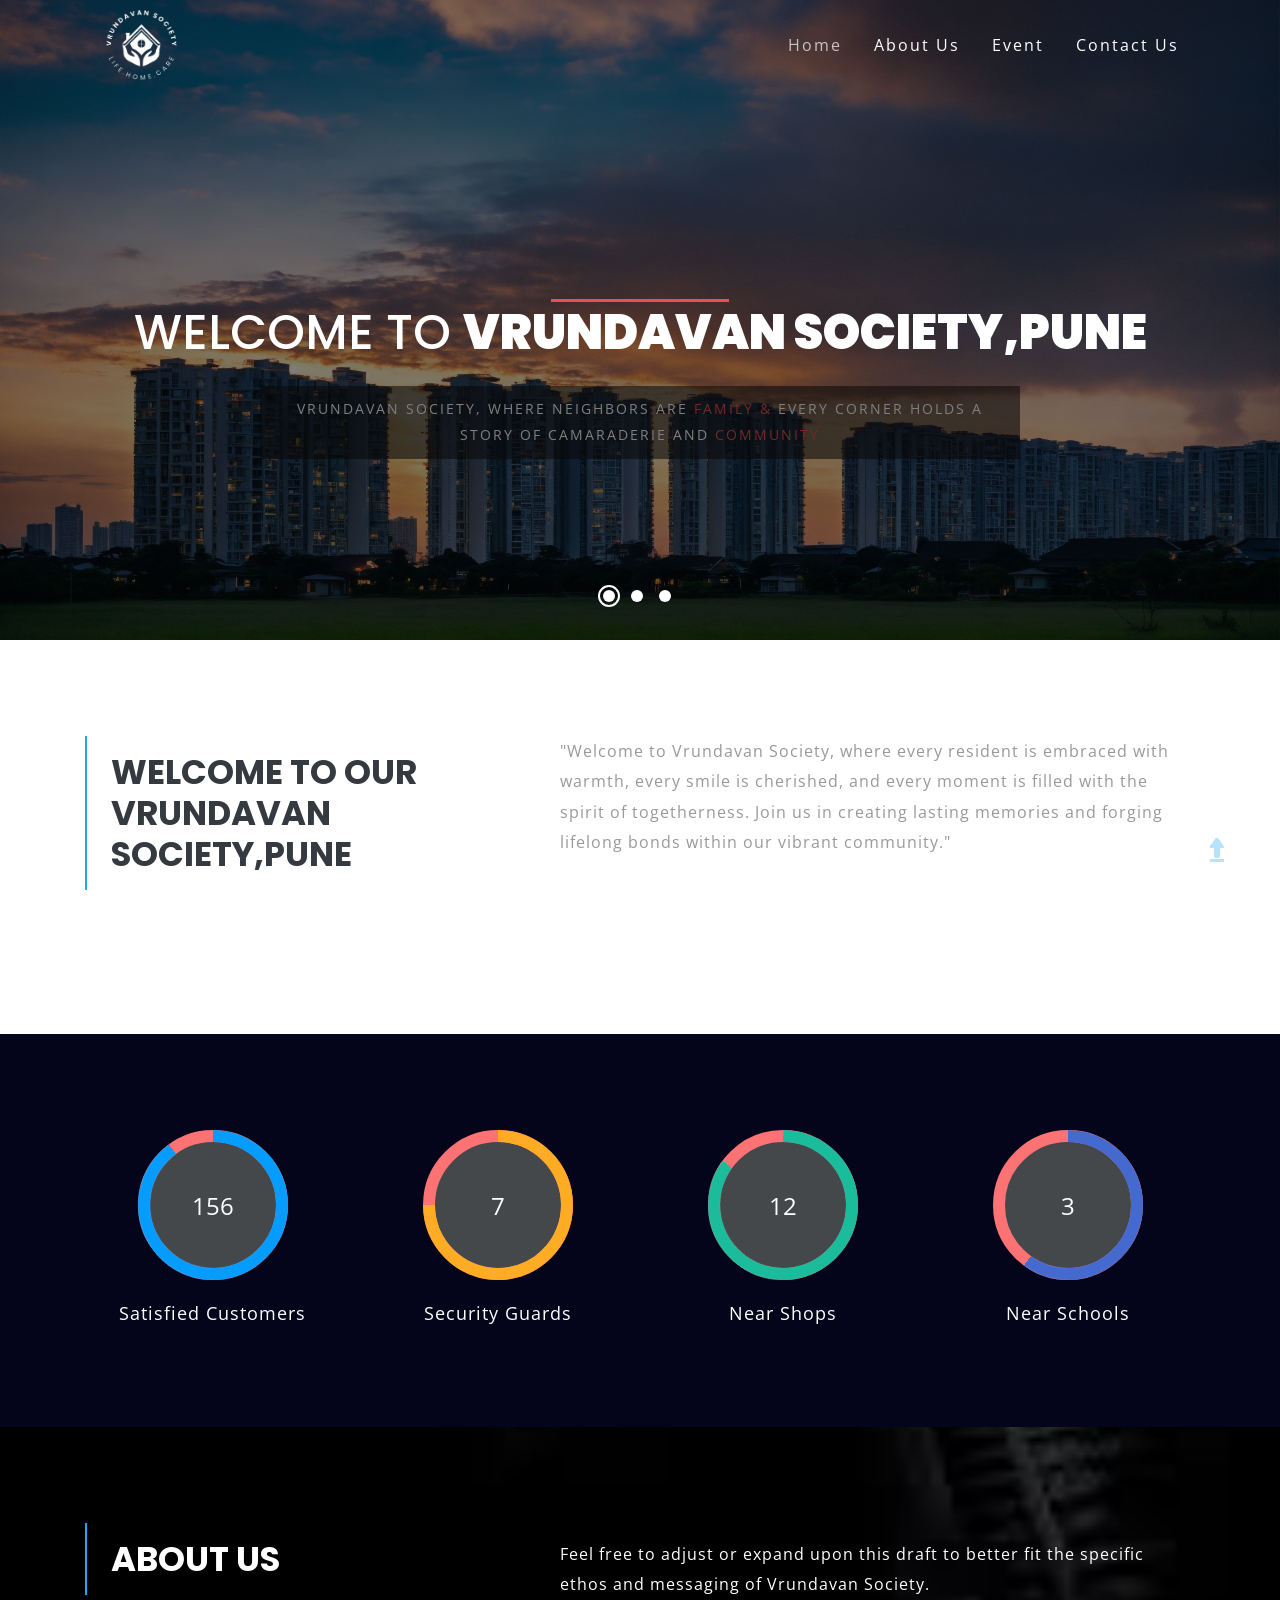
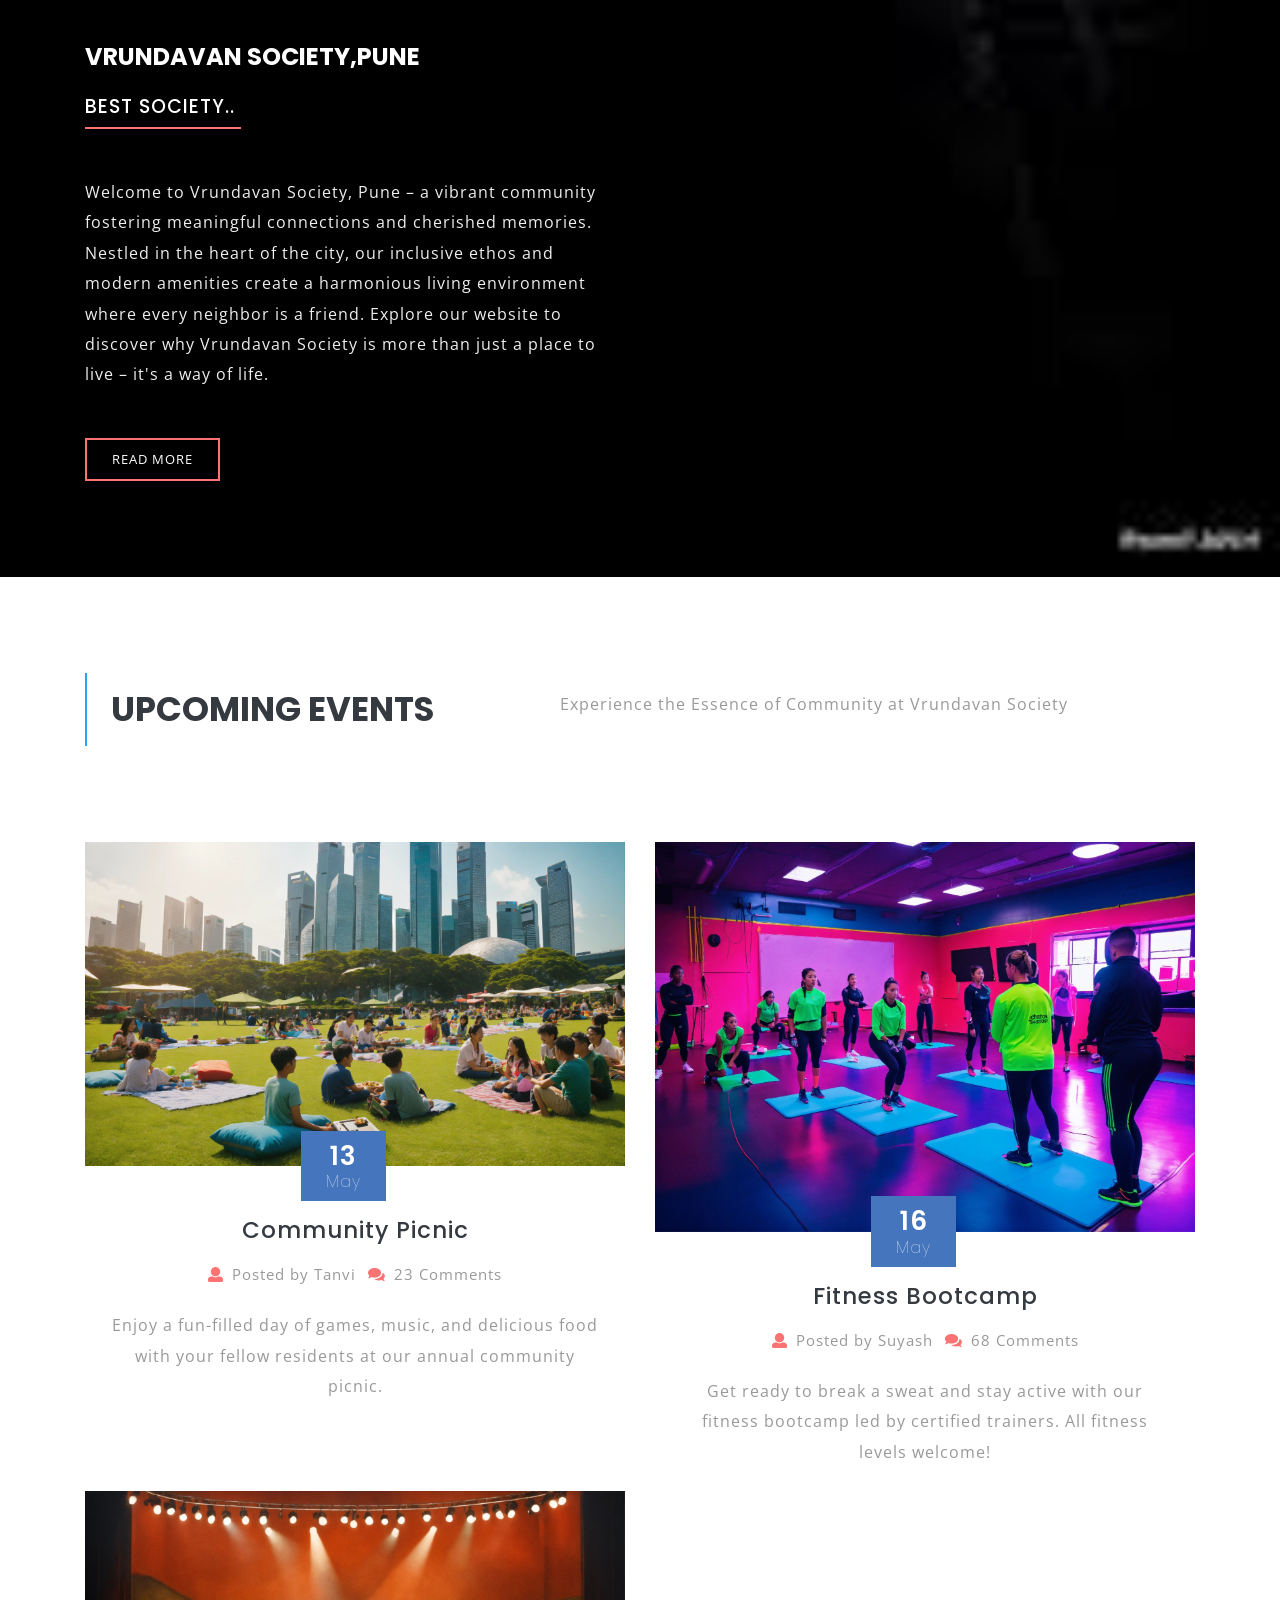
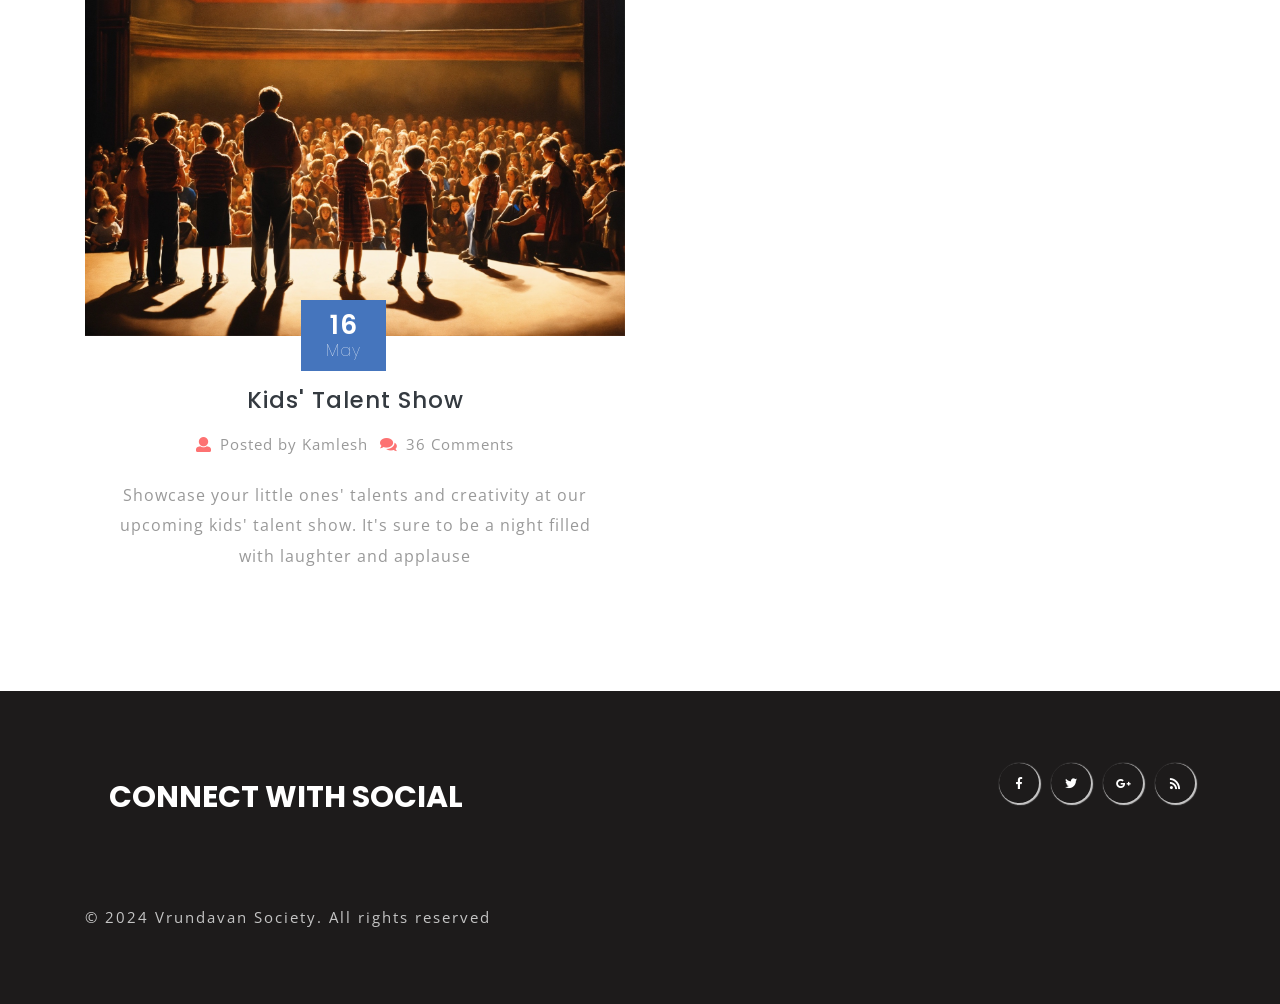
<file: index.html>
<!DOCTYPE html>
<html lang="zxx">

<head>
	<title> Welcome to Vrundavan Society: Where Community Flourishes and Connections Thrive</title>
	<!-- Meta tag Keywords -->
	<meta name="viewport" content="width=device-width, initial-scale=1">
	<meta charset="UTF-8" />
	
	<script>
		addEventListener("load", function () {
			setTimeout(hideURLbar, 0);
		}, false);

		function hideURLbar() {
			window.scrollTo(0, 1);
		}
	</script>
	<!-- //Meta tag Keywords -->

	<!-- Custom-Files -->
	<link rel="stylesheet" href="css/bootstrap.css">
	<!-- Bootstrap-Core-CSS -->
	<link rel="stylesheet" href="css/progresscircle.css">
	<!-- progress -->
	<link rel="stylesheet" href="css/style.css" type="text/css" media="all" />
	<!-- Style-CSS -->
	<link rel="stylesheet" href="css/fontawesome-all.css">
	<!-- Font-Awesome-Icons-CSS -->
	<!-- //Custom-Files -->

	<!-- Web-Fonts -->
	<link href="https://fonts.googleapis.com/css?family=Open+Sans:300,300i,400,400i,600,600i,700,700i,800,800i&amp;subset=cyrillic,cyrillic-ext,greek,greek-ext,latin-ext,vietnamese"
	    rel="stylesheet">
	<link href="https://fonts.googleapis.com/css?family=Poppins:100,100i,200,200i,300,300i,400,400i,500,500i,600,600i,700,700i,800,800i,900,900i&amp;subset=devanagari,latin-ext"
	    rel="stylesheet">
	<!-- //Web-Fonts -->

</head>

<body>
	<!-- header -->
	<header>
		<nav class="navbar navbar-expand-lg navbar-light py-0">
			<div class="container">
				<a class="navbar-brand" href="index.html">
					<img  style="height:90px; weight:110px" src="images/meeeee.png" alt="" class="img-fluid">
				</a>
				<button class="navbar-toggler ml-md-auto" type="button" data-toggle="collapse" data-target="#navbarSupportedContent"
				    aria-controls="navbarSupportedContent" aria-expanded="false" aria-label="Toggle navigation">
					<span class="navbar-toggler-icon"></span>
				</button>

				<div class="collapse navbar-collapse" id="navbarSupportedContent">

					<ul class="navbar-nav ml-auto text-center">
						<li class="nav-item active">
							<a class="nav-link" href="index.html">Home
								<span class="sr-only">(current)</span>
							</a>
						</li>
						<li class="nav-item">
							<a class="nav-link" href="about.html">About Us</a>
						</li>
						<li class="nav-item">
							<a class="nav-link" href="offers.html">Event</a>
						</li>
						<li class="nav-item">
							<a class="nav-link" href="contact.html">Contact Us</a>
						</li>
					</ul>
				</div>
			</div>
		</nav>
	</header>
	<!-- //header -->

	<!-- banner -->
	<div class="callbacks_container">
		<ul class="rslides" id="slider3">
			<li>
				<div class="slider-info banner-w3-1">
					<div class="w3l-overlay">
						<div class="banner-text text-center container">
							<h3 class="text-white mb-4 text-uppercase">Welcome to
								<span> Vrundavan Society,Pune</span>
							</h3>
							<p class="movetxt text-white text-uppercase">Vrundavan Society, where neighbors are
								<span> family & </span> every corner holds a story of camaraderie and 
								<span>community</span>
							</p>
						</div>
					</div>
				</div>
			</li>
			<li>
				<div class="slider-info banner-w3-2">
					<div class="w3l-overlay">
						<div class="banner-text text-center container">
              <h3 class="text-white mb-4 text-uppercase">Welcome to
                <span> Vrundavan Society,Pune</span>
              </h3>
              <p class="movetxt text-white text-uppercase">Vrundavan Society, where neighbors are
                <span> family & </span> every corner holds a story of camaraderie and 
                <span>community</span>
              </p>
						</div>
					</div>
				</div>
			</li>
			<li>
				<div class="slider-info banner-w3-3">
					<div class="w3l-overlay">
						<div class="banner-text text-center container">
              <h3 class="text-white mb-4 text-uppercase">Welcome to
                <span> Vrundavan Society,Pune</span>
              </h3>
              <p class="movetxt text-white text-uppercase">Vrundavan Society, where neighbors are
                <span> family & </span> every corner holds a story of camaraderie and 
                <span>community</span>
              </p>
						</div>
					</div>
				</div>
			</li>
		</ul>
	</div>
	<!-- //banner -->

	<!-- banner bottom -->
	<div class="about py-5">
		<div class="container py-xl-5 py-lg-3">
			<div class="row">
				<div class="col-lg-5 agileits_works-grid">
					<h3 class="tittle mb-xl-5 mb-4 text-dark text-uppercase font-weight-bold pl-4 py-3">Welcome to our
						<span>Vrundavan Society,Pune</span>
					</h3>
				</div>
				<div class="col-lg-7 agileits_works-grid1 mt-lg-0 mt-4">
					<p>"Welcome to Vrundavan Society, where every resident is embraced with warmth, every smile is cherished, and every moment is filled with the spirit of togetherness. Join us in creating lasting memories and forging lifelong bonds within our vibrant community."</p>
				</div>
			</div>
		</div>
	</div>
	<!-- //banner bottom -->

	<!-- progress -->
	<div class="progress-w3ls py-5 text-center">
		<div class="container py-xl-5 py-lg-3">
			<div class="row">
				<div class="col-md-3 col-sm-6">
					<div class="progress blue">
						<span class="progress-left">
							<span class="progress-bar"></span>
						</span>
						<span class="progress-right">
							<span class="progress-bar"></span>
						</span>
						<div class="progress-value">156</div>

					</div>
					<p class="text-white progress-texts mt-3">Satisfied Customers</p>
				</div>
				<div class="col-md-3 col-sm-6 mt-sm-0 mt-4">
					<div class="progress yellow">
						<span class="progress-left">
							<span class="progress-bar"></span>
						</span>
						<span class="progress-right">
							<span class="progress-bar"></span>
						</span>
						<div class="progress-value">7</div>

					</div>
					<p class="text-white progress-texts mt-3">Security Guards</p>
				</div>
				<div class="col-md-3 col-sm-6 mt-md-0 mt-4">
					<div class="progress green">
						<span class="progress-left">
							<span class="progress-bar"></span>
						</span>
						<span class="progress-right">
							<span class="progress-bar"></span>
						</span>
						<div class="progress-value">12</div>

					</div>
					<p class="text-white progress-texts mt-3">Near Shops</p>
				</div>
				<div class="col-md-3 col-sm-6 mt-md-0 mt-4">
					<div class="progress pink">
						<span class="progress-left">
							<span class="progress-bar"></span>
						</span>
						<span class="progress-right">
							<span class="progress-bar"></span>
						</span>
						<div class="progress-value">3</div>
					</div>
					<p class="text-white progress-texts mt-3">Near Schools</p>
				</div>
			</div>
		</div>
	</div>
	<!-- //progress -->

	<!-- middle section -->
	<section class="middle-w3ls py-5">
		<div class="container py-xl-5 py-lg-3">
			<div class="row">
				<div class="col-lg-5 agileits_works-grid">
					<h2 class="tittle mb-xl-5 mb-4 text-white text-uppercase font-weight-bold pl-4 py-3">About Us</h2>
				</div>
				<div class="col-lg-7 para-right-title">
					<p class="py-3 text-white">Feel free to adjust or expand upon this draft to better fit the specific ethos and messaging of Vrundavan Society.</p>
				</div>
			</div>
			<div class="row">
				<div class="col-lg-6">
					<h4 class="text-white text-uppercase font-weight-bold">Vrundavan Society,Pune</h4>
					<h6 class="text-white text-uppercase sec-text border-bottom pb-2 mt-4">Best Society..</h6>
					<p class="my-5 white-forming">
            Welcome to Vrundavan Society, Pune – a vibrant community fostering meaningful connections and cherished memories. Nestled in the heart of the city, our inclusive ethos and modern amenities create a harmonious living environment where every neighbor is a friend. Explore our website to discover why Vrundavan Society is more than just a place to live – it's a way of life.</p>
					<a href="about.html" class="btn btn-sm animated-button victoria-two">Read More</a>
				</div>
				<div class="col-lg-6 mt-sm-0 mt-3">
					
				</div>
			</div>
		</div>
	</section>
	<!-- //middle section -->

	


	<!-- posts -->
	<section class="news-w3ls py-5">
		<div class="container py-xl-5 py-lg-3">
			<div class="row">
				<div class="col-lg-5 agileits_works-grid">
					<h3 class="tittle mb-xl-5 mb-4 text-dark text-uppercase font-weight-bold pl-4 py-3">Upcoming Events</h3>
				</div>
				<div class="col-lg-7 para-right-title">
					<p class="py-3">Experience the Essence of Community at Vrundavan Society
					</p>
				</div>
			</div>
			<div class="row package-grids mt-5">
				<div class="col-md-6 posts-w3ls">
					<div class="price-top">
						<a href="single.html">
							<img src="images/community.jpeg" alt="" class="img-fluid" />
						</a>
						<h3>13
							<span>May</span>
						</h3>
					</div>
					<div class="post-w3ls-bottom p-4 text-center">
						<h4 class="text-dark mb-3 mt-4">Community Picnic</h4>
						<ul class="list-unstyled">
							<li class="mr-2">
								<a href="#">
									<i class="fas fa-user mr-2"></i>Posted by Tanvi</a>
							</li>
							<li>
								<a href="#">
									<i class="fas fa-comments mr-2"></i>23 Comments</a>
							</li>
						</ul>

						<p class="mt-4">Enjoy a fun-filled day of games, music, and delicious food with your fellow residents at our annual community picnic.</p>
					</div>
				</div>

        
				<div class="col-md-6 posts-w3ls mt-md-0 mt-4">
					<div class="price-top">
						<a href="single.html">
							<img src="images/fitness.jpeg" alt="" class="img-fluid" />
						</a>
						<h3>16
							<span>May</span>
						</h3>
					</div>
					<div class="post-w3ls-bottom p-4 text-center">
						<h4 class="text-dark mb-3 mt-4">Fitness Bootcamp</h4>
						<ul class="list-unstyled">
							<li class="mr-2">
								<a href="#">
									<i class="fas fa-user mr-2"></i>Posted by Suyash</a>
							</li>
							<li>
								<a href="#">
									<i class="fas fa-comments mr-2"></i>68 Comments</a>
							</li>
						</ul>

						<p class="mt-4"> Get ready to break a sweat and stay active with our fitness bootcamp led by certified trainers. All fitness levels welcome!</p>
					</div>
				</div>


        <div class="col-md-6 posts-w3ls mt-md-0 mt-4">
          <div class="price-top">
            <a href="#">
              <img src="images/talent.jpeg" alt="" class="img-fluid" />
            </a>
            <h3>16
              <span>May</span>
            </h3>
          </div>
          <div class="post-w3ls-bottom p-4 text-center">
            <h4 class="text-dark mb-3 mt-4">Kids' Talent Show</h4>
            <ul class="list-unstyled">
              <li class="mr-2">
                <a href="single.html">
                  <i class="fas fa-user mr-2"></i>Posted by Kamlesh</a>
              </li>
              <li>
                <a href="single.html">
                  <i class="fas fa-comments mr-2"></i>36 Comments</a>
              </li>
            </ul>

            <p class="mt-4"> Showcase your little ones' talents and creativity at our upcoming kids' talent show. It's sure to be a night filled with laughter and applause</p>
          </div>
        </div>


        
			</div>
		</div>
	</section>
	<!-- //posts -->

	<!-- footer -->
	<footer class="py-4">
		<div class="container py-xl-5 py-lg-3">
			<div class="row">
				<div class="col-md-8 footer-title">
						<h1 class="tittle text-white text-uppercase font-weight-bold pl-4 py-3">Connect with Social</h1>
				</div>
				<div class="col-md-4 logo-2 text-md-right text-center mt-md-0 mt-4">
					<!-- social icons -->
					<div class="social-icons text-md-right text-center">
						<ul class="list-unstyled">
							<li>
								<a href="#" class="fab fa-facebook-f icon-border facebook rounded-circle"> </a>
							</li>
							<li class="mx-2">
								<a href="#" class="fab fa-twitter icon-border twitter rounded-circle"> </a>
							</li>
							<li>
								<a href="#" class="fab fa-google-plus-g icon-border googleplus rounded-circle"> </a>
							</li>
							<li class="ml-2">
								<a href="#" class="fas fa-rss icon-border rss rounded-circle"> </a>
							</li>
						</ul>
					</div>
					<!-- //social icons -->
				</div>
			</div>
			<div class="row">
				
        <div class="col-md-8 copy">
          <p class="mt-md-5 pt-md-4">&copy; 2024 Vrundavan Society. All rights reserved
          </p>
        </div>
			</div>
		</div>
	</footer>
	<!-- //footer -->

	<!-- Js files -->
	<!-- JavaScript -->
	<script src="js/jquery-2.2.3.min.js"></script>
	<!-- Default-JavaScript-File -->

	<!-- Banner Responsiveslides -->
	<script src="js/responsiveslides.min.js"></script>
	<script>
		// You can also use "$(window).load(function() {"
		$(function () {
			// Slideshow 4
			$("#slider3").responsiveSlides({
				auto: true,
				pager: true,
				nav: false,
				speed: 500,
				namespace: "callbacks",
				before: function () {
					$('.events').append("<li>before event fired.</li>");
				},
				after: function () {
					$('.events').append("<li>after event fired.</li>");
				}
			});

		});
	</script>
	<!-- // Banner Responsiveslides -->

	<!-- progresscircle -->
	<script src="js/progresscircle.js"></script>
	<script>
		$('.circlechart').circlechart(); // Initialization
	</script>
	<!-- //progresscircle -->

	<!-- smooth scrolling -->
	<script src="js/SmoothScroll.min.js"></script>
	<!-- move-top -->
	<script src="js/move-top.js"></script>
	<!-- easing -->
	<script src="js/easing.js"></script>
	<!--  necessary snippets for few javascript files -->
	<script src="js/cleaning.js"></script>

	<script src="js/bootstrap.js"></script>
	<!-- Necessary-JavaScript-File-For-Bootstrap -->

	<!-- //Js files -->

</body>

</html>
</file>
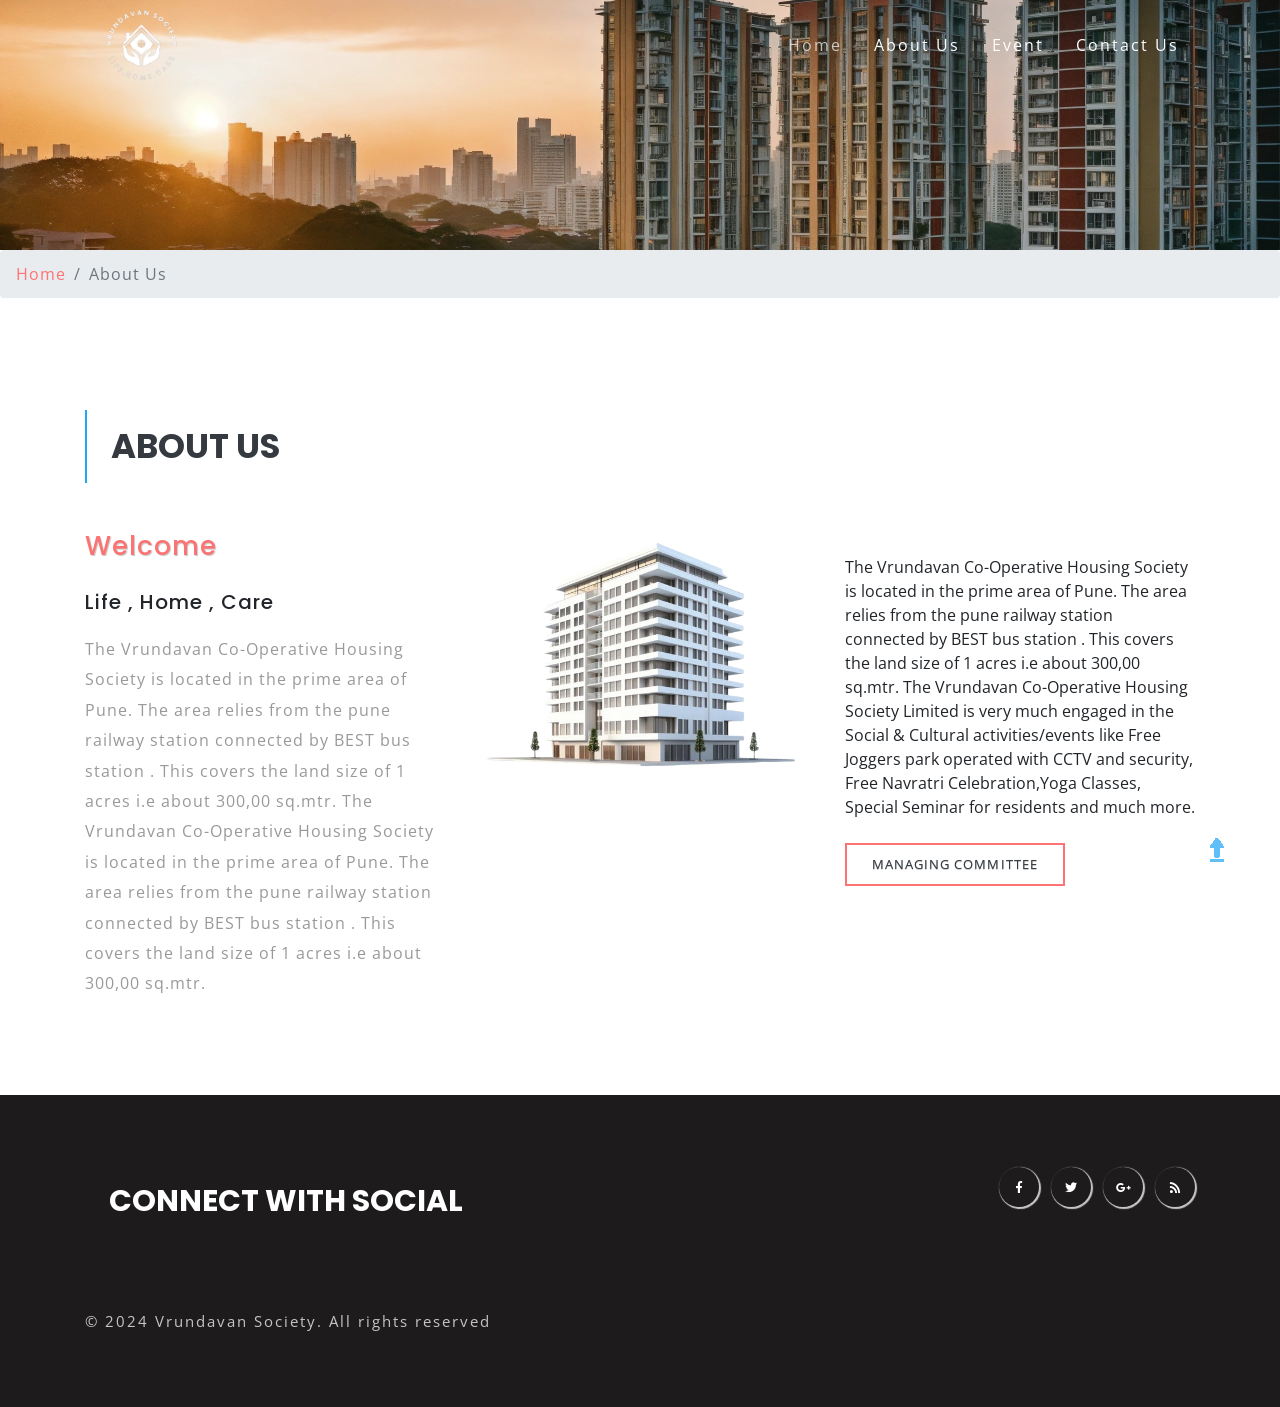
<file: about.html>
<!--
Author: W3layouts
Author URL: http://w3layouts.com
License: Creative Commons Attribution 3.0 Unported
License URL: http://creativecommons.org/licenses/by/3.0/
-->

<!DOCTYPE html>
<html lang="zxx">

<head>
	<title>Vrundavan Society Template | About Us :: W3layouts</title>
	<!-- Meta tag Keywords -->
	<meta name="viewport" content="width=device-width, initial-scale=1">
	<meta charset="UTF-8" />
	<meta name="keywords" content="Cleaning Services Responsive web template, Bootstrap Web Templates, Flat Web Templates, Android Compatible web template, Smartphone Compatible web template, free webdesigns for Nokia, Samsung, LG, SonyEricsson, Motorola web design" />
	<script>
		addEventListener("load", function () {
			setTimeout(hideURLbar, 0);
		}, false);

		function hideURLbar() {
			window.scrollTo(0, 1);
		}
	</script>
	<!-- //Meta tag Keywords -->

	<!-- Custom-Files -->
	<link rel="stylesheet" href="css/bootstrap.css">
	<!-- Bootstrap-Core-CSS -->
	<link rel="stylesheet" href="css/progresscircle.css">
	<!-- progress -->
	<link rel="stylesheet" href="css/style.css" type="text/css" media="all" />
	<!-- Style-CSS -->
	<link rel="stylesheet" href="css/fontawesome-all.css">
	<!-- Font-Awesome-Icons-CSS -->
	<!-- //Custom-Files -->

	<!-- Web-Fonts -->
	<link href="https://fonts.googleapis.com/css?family=Open+Sans:300,300i,400,400i,600,600i,700,700i,800,800i&amp;subset=cyrillic,cyrillic-ext,greek,greek-ext,latin-ext,vietnamese"
	    rel="stylesheet">
	<link href="https://fonts.googleapis.com/css?family=Poppins:100,100i,200,200i,300,300i,400,400i,500,500i,600,600i,700,700i,800,800i,900,900i&amp;subset=devanagari,latin-ext"
	    rel="stylesheet">
	<!-- //Web-Fonts -->

</head>

<body>
  <!-- header -->
  <header>
    <nav class="navbar navbar-expand-lg navbar-light py-0">
      <div class="container">
        <a class="navbar-brand" href="index.html">
          <img  style="height:90px; weight:110px" src="images/meeeee.png" alt="" class="img-fluid">
        </a>
        <button class="navbar-toggler ml-md-auto" type="button" data-toggle="collapse" data-target="#navbarSupportedContent"
            aria-controls="navbarSupportedContent" aria-expanded="false" aria-label="Toggle navigation">
          <span class="navbar-toggler-icon"></span>
        </button>

        <div class="collapse navbar-collapse" id="navbarSupportedContent">

          <ul class="navbar-nav ml-auto text-center">
            <li class="nav-item active">
              <a class="nav-link" href="index.html">Home
                
              </a>
            </li>
            <li class="nav-item">
              <a class="nav-link" href="about.html">About Us
              <span class="sr-only">(current)</span></a>
            </li>




            <li class="nav-item">
              <a class="nav-link" href="offers.html">Event</a>
            </li>
            <li class="nav-item">
              <a class="nav-link" href="contact.html">Contact Us</a>
            </li>


          </ul>
        </div>
      </div>
    </nav>
  </header>
  <!-- //header -->

	<!-- banner 2 -->
	<div class="banner2-w3ls">

	</div>
	<!-- //banner 2 -->
	<!-- page details -->
	<div class="breadcrumb-agile">
		<nav aria-label="breadcrumb">
			<ol class="breadcrumb">
				<li class="breadcrumb-item">
					<a href="index.html">Home</a>
				</li>
				<li class="breadcrumb-item active" aria-current="page">About Us</li>
			</ol>
		</nav>
	</div>
	<!-- //page details -->

  <!-- about -->
  <div class="about-w3ls-welcome py-5">
    <div class="container py-xl-5 py-lg-3">
      <h3 class="tittle mb-xl-5 mb-4 text-dark text-uppercase font-weight-bold pl-4 py-3">About Us</h3>
      <div class="row w3ls-welcome-grids">
        <div class="col-xl-4 w3l-welcome-left">
          <h4 class="mb-4 title-2-agiles">Welcome</h4>
          <h5>Life , Home , Care</h5>
          <p class="mt-3">The Vrundavan Co-Operative Housing Society is located in the prime area of Pune. The area relies from the pune
              railway station connected by BEST bus station . This covers the land size of 1 acres i.e about 300,00 sq.mtr.
            
            <span>The Vrundavan Co-Operative Housing Society is located in the prime area of Pune. The area relies from the pune
              railway station connected by BEST bus station . This covers the land size of 1 acres i.e about 300,00 sq.mtr.
             
            </span>
          </p>
        </div>
        <div class="col-xl-4 w3l-welcome-img my-xl-0 my-4 text-center">
          <img src="images/bulding.png" alt="" class="img-fluid">
        </div>
        <div class="col-xl-4 w3l-welcome-left">
          <h4 class="mb-4 title-2-agiles"></h4>
          <h5.</h5>
          <span>The Vrundavan Co-Operative Housing Society is located in the prime area of Pune. The area relies from the pune
              railway station connected by BEST bus station . This covers the land size of 1 acres i.e about 300,00 sq.mtr.
             The Vrundavan Co-Operative Housing Society Limited is very much engaged in the Social & Cultural activities/events like Free 
              Joggers park operated with CCTV and security, Free Navratri Celebration,Yoga Classes, Special Seminar for residents and much more.</span>
          </p>
          <div class="w3l-button">
            <a href="managing-committee.html" class="btn btn-sm animated-button victoria-two text-dark mt-4">Managing Committee</a>
          </div>
        </div>
      </div>
    </div>
  </div>
  <!-- //about -->

	

	

	

	<!-- footer -->
	<footer class="py-4">
		<div class="container py-xl-5 py-lg-3">
			<div class="row">
				<div class="col-md-8 footer-title">
						<h1 class="tittle text-white text-uppercase font-weight-bold pl-4 py-3">Connect with Social</h1>
				</div>
				<div class="col-md-4 logo-2 text-md-right text-center mt-md-0 mt-4">
					<!-- social icons -->
					<div class="social-icons text-md-right text-center">
						<ul class="list-unstyled">
							<li>
								<a href="#" class="fab fa-facebook-f icon-border facebook rounded-circle"> </a>
							</li>
							<li class="mx-2">
								<a href="#" class="fab fa-twitter icon-border twitter rounded-circle"> </a>
							</li>
							<li>
								<a href="#" class="fab fa-google-plus-g icon-border googleplus rounded-circle"> </a>
							</li>
							<li class="ml-2">
								<a href="#" class="fas fa-rss icon-border rss rounded-circle"> </a>
							</li>
						</ul>
					</div>
          <!-- //social icons -->
                </div>
              </div>
              <div class="row">


                <div class="col-md-8 copy">
                  <p class="mt-md-5 pt-md-4">&copy; 2024 Vrundavan Society. All rights reserved
                  </p>
                </div>
              </div>
            </div>
          </footer>
          <!-- //footer -->


	<!-- Js files -->
	<!-- JavaScript -->
	<script src="js/jquery-2.2.3.min.js"></script>
	<!-- Default-JavaScript-File -->

	<!-- progresscircle -->
	<script src="js/progresscircle.js"></script>
	<script>
		$('.circlechart').circlechart(); // Initialization
	</script>
	<!-- //progresscircle -->

	<!-- smooth scrolling -->
	<script src="js/SmoothScroll.min.js"></script>
	<!-- move-top -->
	<script src="js/move-top.js"></script>
	<!-- easing -->
	<script src="js/easing.js"></script>
	<!--  necessary snippets for few javascript files -->
	<script src="js/cleaning.js"></script>

	<script src="js/bootstrap.js"></script>
	<!-- Necessary-JavaScript-File-For-Bootstrap -->

	<!-- //Js files -->

</body>

</html>
</file>
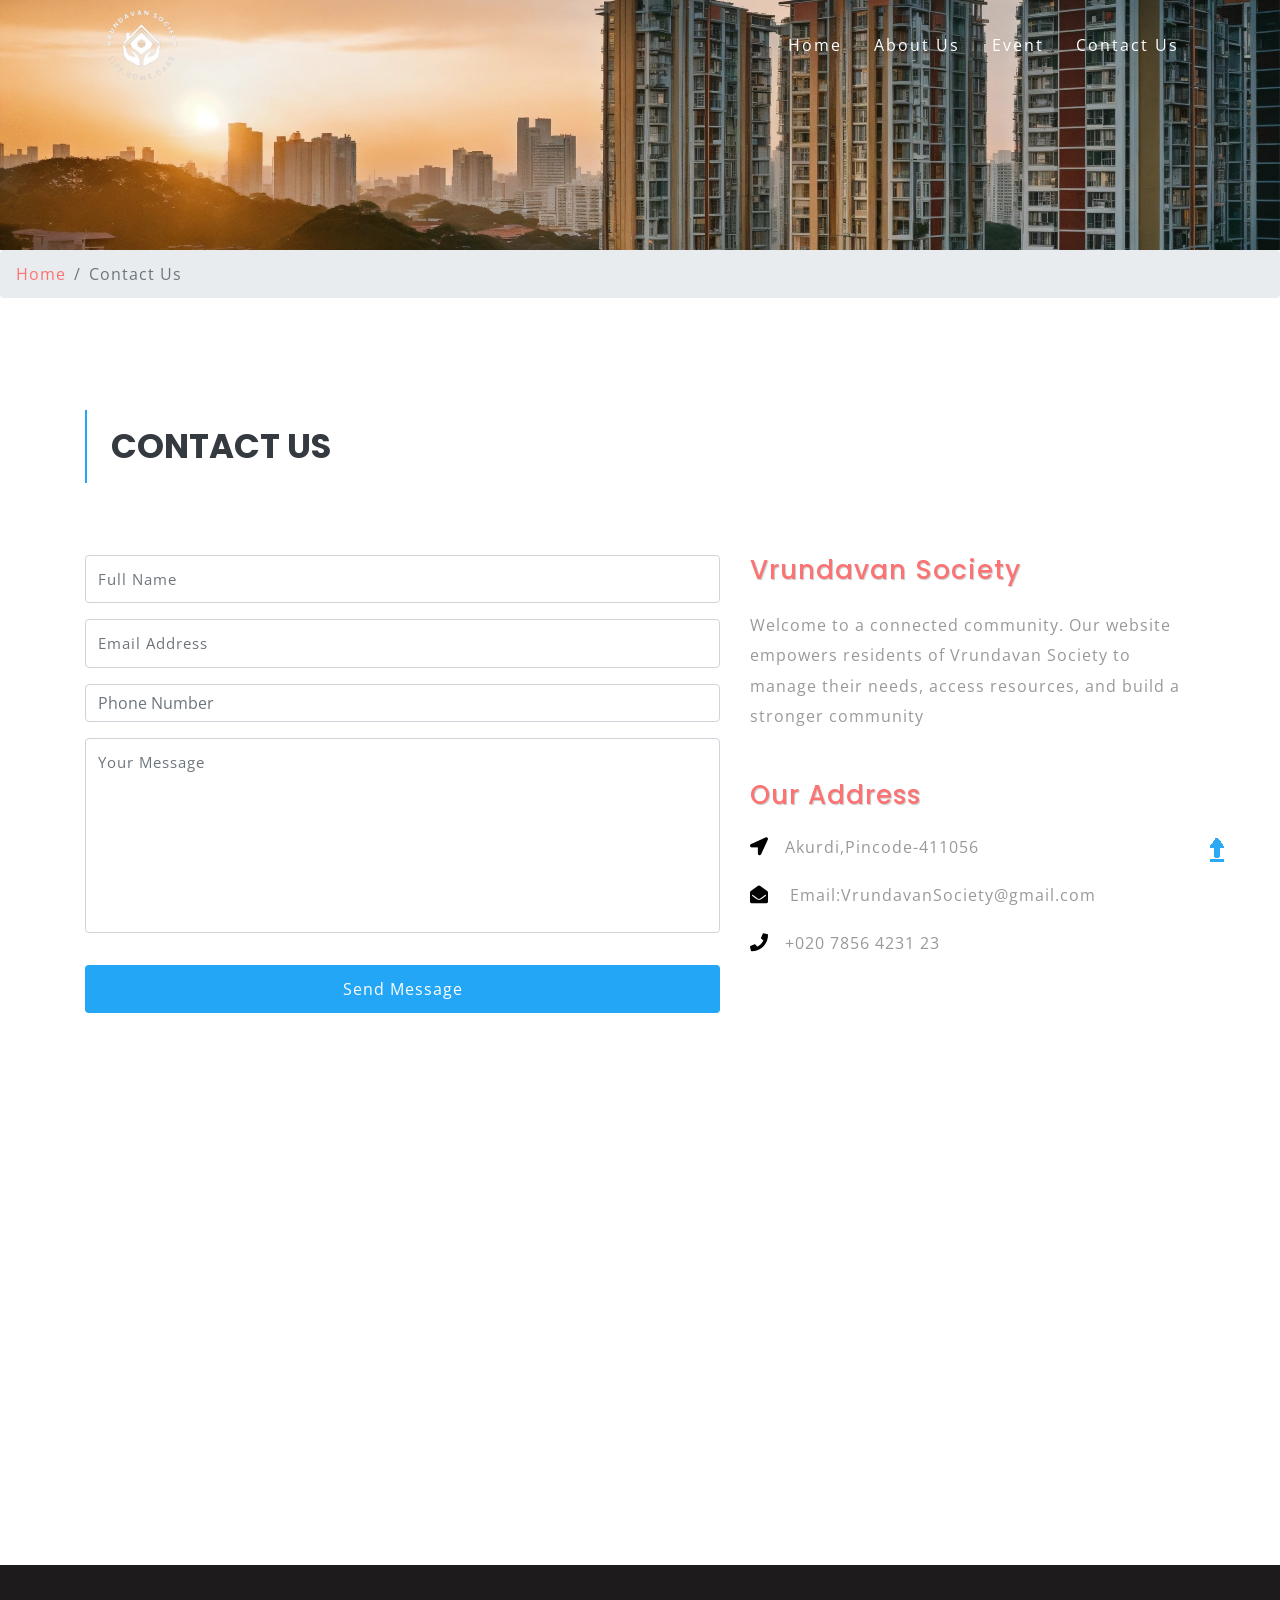
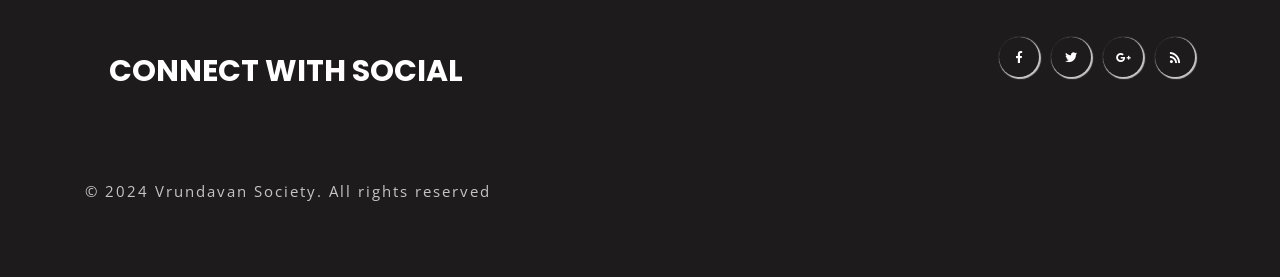
<file: contact.html>
<!--
Author: W3layouts
Author URL: http://w3layouts.com
License: Creative Commons Attribution 3.0 Unported
License URL: http://creativecommons.org/licenses/by/3.0/
-->

<!DOCTYPE html>
<html lang="zxx">

<head>
	<title>Vrundavan Society Template | Contact Us :: W3layouts</title>
	<!-- Meta tag Keywords -->
	<meta name="viewport" content="width=device-width, initial-scale=1">
	<meta charset="UTF-8" />
	<meta name="keywords" content="Cleaning Services Responsive web template, Bootstrap Web Templates, Flat Web Templates, Android Compatible web template, Smartphone Compatible web template, free webdesigns for Nokia, Samsung, LG, SonyEricsson, Motorola web design" />
	<script>
		addEventListener("load", function () {
			setTimeout(hideURLbar, 0);
		}, false);

		function hideURLbar() {
			window.scrollTo(0, 1);
		}
	</script>
	<!-- //Meta tag Keywords -->

	<!-- Custom-Files -->
	<link rel="stylesheet" href="css/bootstrap.css">
	<!-- Bootstrap-Core-CSS -->
	<link rel="stylesheet" href="css/style.css" type="text/css" media="all" />
	<!-- Style-CSS -->
	<link rel="stylesheet" href="css/fontawesome-all.css">
	<!-- Font-Awesome-Icons-CSS -->
	<!-- //Custom-Files -->

	<!-- Web-Fonts -->
	<link href="https://fonts.googleapis.com/css?family=Open+Sans:300,300i,400,400i,600,600i,700,700i,800,800i&amp;subset=cyrillic,cyrillic-ext,greek,greek-ext,latin-ext,vietnamese"
	    rel="stylesheet">
	<link href="https://fonts.googleapis.com/css?family=Poppins:100,100i,200,200i,300,300i,400,400i,500,500i,600,600i,700,700i,800,800i,900,900i&amp;subset=devanagari,latin-ext"
	    rel="stylesheet">
	<!-- //Web-Fonts -->

</head>

<body>
  <!-- header -->
  <header>
    <nav class="navbar navbar-expand-lg navbar-light py-0">
      <div class="container">
        <a class="navbar-brand" href="index.html">
          <img  style="height:90px; weight:110px" src="images/meeeee.png" alt="" class="img-fluid">
        </a>
        <button class="navbar-toggler ml-md-auto" type="button" data-toggle="collapse" data-target="#navbarSupportedContent"
            aria-controls="navbarSupportedContent" aria-expanded="false" aria-label="Toggle navigation">
          <span class="navbar-toggler-icon"></span>
        </button>

        <div class="collapse navbar-collapse" id="navbarSupportedContent">

          <ul class="navbar-nav ml-auto text-center">
            <li class="nav-item">
              <a class="nav-link" href="index.html">Home</a>
            </li>
            <li class="nav-item">
              <a class="nav-link" href="about.html">About Us</a>
            </li>
            <li class="nav-item">
              <a class="nav-link" href="offers.html">Event</a>
            </li>
            <li class="nav-item">
              <a class="nav-link" href="contact.html">Contact Us
               <span class="sr-only">(current)</span></a>
            </li>
          </ul>
        </div>
      </div>
    </nav>
  </header>
  <!-- //header -->

	<!-- banner 2 -->
	<div class="banner2-w3ls">

	</div>
	<!-- //banner 2 -->
	<!-- page details -->
	<div class="breadcrumb-agile">
		<nav aria-label="breadcrumb">
			<ol class="breadcrumb">
				<li class="breadcrumb-item">
					<a href="index.html">Home</a>
				</li>
				<li class="breadcrumb-item active" aria-current="page">Contact Us</li>
			</ol>
		</nav>
	</div>
	<!-- //page details -->

	<!-- contact -->
	<div class="contact py-5">
		<div class="container py-xl-5 py-lg-3">
			<h2 class="tittle mb-xl-5 mb-4 text-dark text-uppercase font-weight-bold pl-4 py-3">Contact Us</h2>
			<div class="row contact_wthreerow agileits-w3layouts pt-4">
				<div class="col-lg-7 w3l_contact_form">
					<form action="mailto:VrundavanSociety@gmail.com" method="post" enctype="text/plain" autocomplete="on">
						<div class="form-group">
							<input type="text" name="Name" class="form-control" placeholder="Full Name" required autocomplete="name" maxlength="50">
						</div>
						<div class="form-group">
							<input type="email" name="Email" class="form-control" placeholder="Email Address" required autocomplete="email" maxlength="100">
						</div>
						<div class="form-group">
							<input type="tel" name="Phone" class="form-control" placeholder="Phone Number" required autocomplete="tel" pattern="[0-9+\-\s()]+" maxlength="15">
						</div>
						<div class="form-group">
							<textarea name="Message" class="form-control" placeholder="Your Message" required maxlength="500" rows="4"></textarea>
						</div>
						<input type="submit" value="Send Message" class="btn btn-primary">
					</form>
				</div>
				<div class="col-lg-5 agileits_w3layouts_contact_gridl mt-lg-0 mt-5">
					<div class="agileits_mail_grid_right_grid">
						<h4 class="mb-4 title-2-agiles">Vrundavan Society</h4>
						<p>Welcome to a connected community. Our website empowers residents of Vrundavan Society to manage their needs, access resources, and build a stronger community</p>
					</div>
					<div class="agileits_mail_grid_right_grid mt-md-5 mt-4">
						<h4 class="mb-4 title-2-agiles">Our Address</h4>
						<ul class="contact_info list-unstyled">
							<li>
								<i class="fas fa-location-arrow mr-3"></i>Akurdi,Pincode-411056</li>
							<li class="my-4">
								<i class="fas fa-envelope-open mr-3"></i>
								<a href="mailto:VrundavanSociety@gmail.com">Email:VrundavanSociety@gmail.com</a>
							</li>
							<li>
								<i class="fas fa-phone mr-3"></i>+020 7856 4231 23</li>
						</ul>
					</div>
				</div>
			</div>
		</div>
	</div>
	<!-- //contact -->

	<!-- map -->
	<div class="w3ls_map">
    <iframe src="https://www.google.com/maps/embed?pb=!1m18!1m12!1m3!1d3780.06993645272!2d73.7964427!3d18.660857399999998!2m3!1f0!2f0!3f0!3m2!1i1024!2i768!4f13.1!3m3!1m2!1s0x3bc2b82ae9b39f65%3A0xab6eeb9d763cb0f9!2sVrundavan%20Society%2C%20Bharat%20Ratna%20Rajiv%20Gandhi%20Marg%2C%20Vidya%20Vihar%2C%20Sambhajinagar%2C%20Chinchwad%2C%20Pimpri-Chinchwad%2C%20Maharashtra%20411019!5e0!3m2!1sen!2sin!4v1708332392398!5m2!1sen!2sin" width="600" height="450" style="border:0;" allowfullscreen="" loading="lazy" referrerpolicy="no-referrer-when-downgrade"></iframe>
</iframe>
	</div>
	<!-- //map -->

	<!-- footer -->
	<footer class="py-4">
		<div class="container py-xl-5 py-lg-3">
			<div class="row">
				<div class="col-md-8 footer-title">
						<h1 class="tittle text-white text-uppercase font-weight-bold pl-4 py-3">Connect with Social</h1>
				</div>
				<div class="col-md-4 logo-2 text-md-right text-center mt-md-0 mt-4">
					<!-- social icons -->
					<div class="social-icons text-md-right text-center">
						<ul class="list-unstyled">
							<li>
								<a href="#" class="fab fa-facebook-f icon-border facebook rounded-circle"> </a>
							</li>
							<li class="mx-2">
								<a href="#" class="fab fa-twitter icon-border twitter rounded-circle"> </a>
							</li>
							<li>
								<a href="#" class="fab fa-google-plus-g icon-border googleplus rounded-circle"> </a>
							</li>
							<li class="ml-2">
								<a href="#" class="fas fa-rss icon-border rss rounded-circle"> </a>
							</li>
						</ul>
					</div>
          <!-- //social icons -->
                </div>
              </div>
              <div class="row">


                <div class="col-md-8 copy">
                  <p class="mt-md-5 pt-md-4">&copy; 2024 Vrundavan Society. All rights reserved
                  </p>
                </div>
              </div>
            </div>
          </footer>
          <!-- //footer -->


	<!-- Js files -->
	<!-- JavaScript -->
	<script src="js/jquery-2.2.3.min.js"></script>
	<!-- Default-JavaScript-File -->

	<!-- smooth scrolling -->
	<script src="js/SmoothScroll.min.js"></script>
	<!-- move-top -->
	<script src="js/move-top.js"></script>
	<!-- easing -->
	<script src="js/easing.js"></script>
	<!--  necessary snippets for few javascript files -->
	<script src="js/cleaning.js"></script>

	<script src="js/bootstrap.js"></script>
	<!-- Necessary-JavaScript-File-For-Bootstrap -->

	<!-- //Js files -->

</body>

</html>
</file>
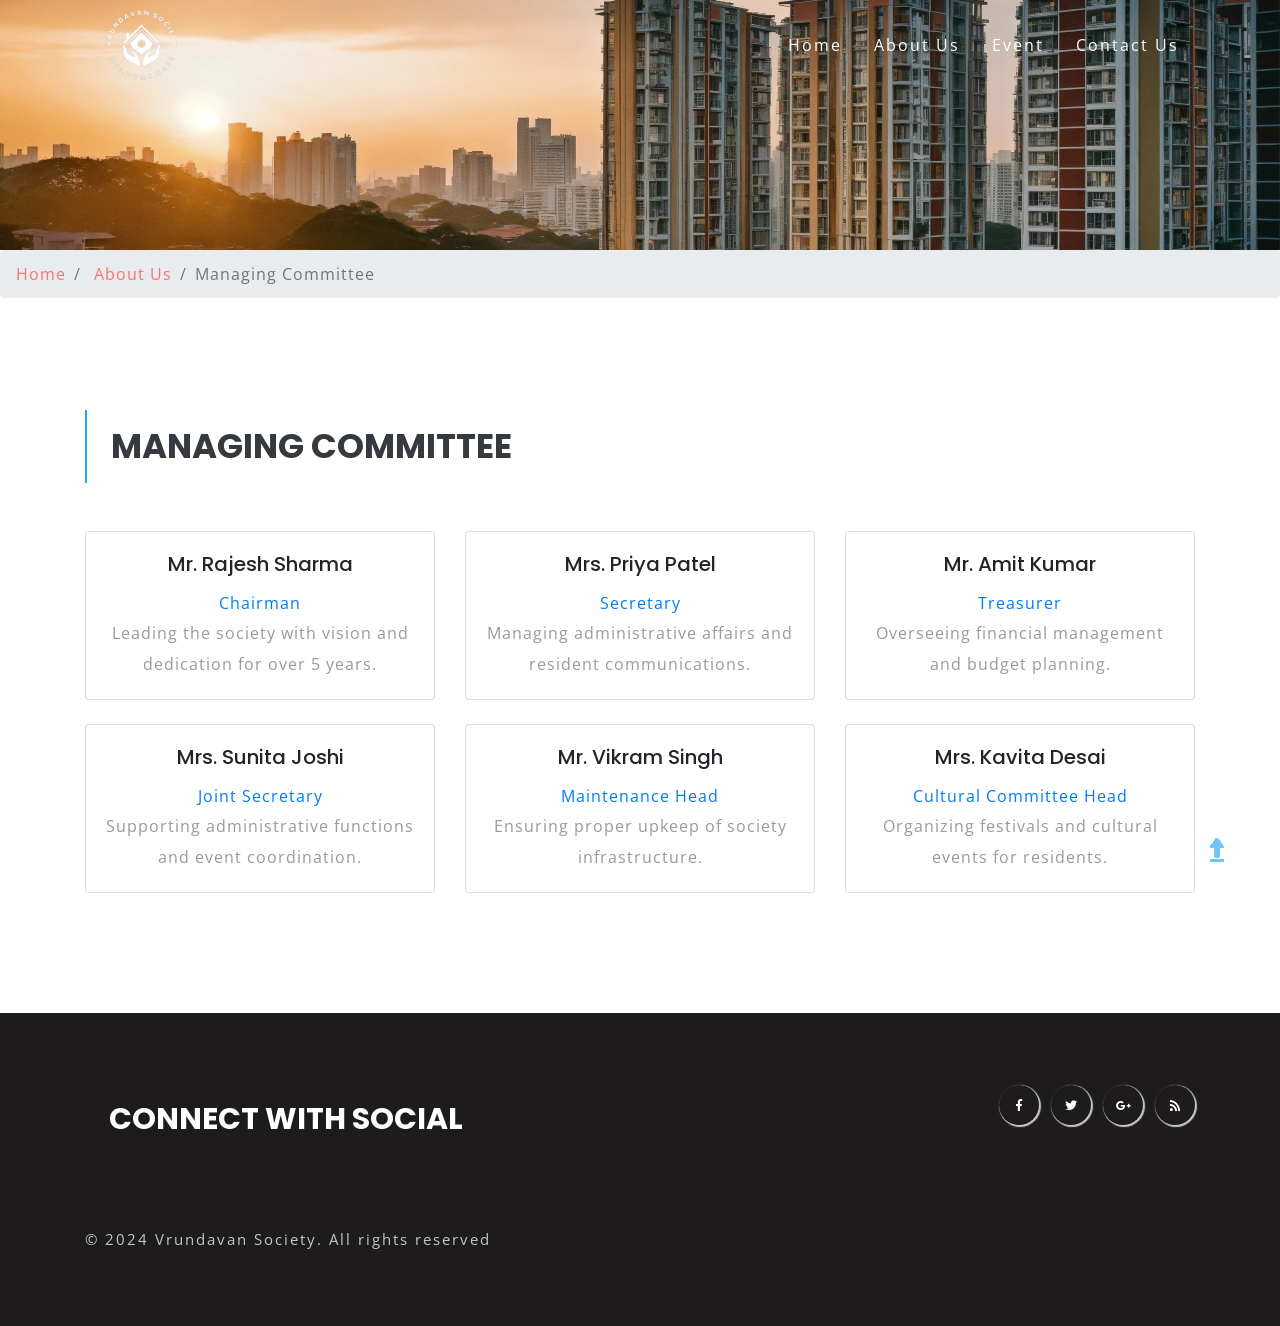
<file: managing-committee.html>
<!DOCTYPE html>
<html lang="zxx">

<head>
	<title>Managing Committee - Vrundavan Society</title>
	<meta name="viewport" content="width=device-width, initial-scale=1">
	<meta charset="UTF-8" />
	
	<script>
		addEventListener("load", function () {
			setTimeout(hideURLbar, 0);
		}, false);

		function hideURLbar() {
			window.scrollTo(0, 1);
		}
	</script>

	<link rel="stylesheet" href="css/bootstrap.css">
	<link rel="stylesheet" href="css/style.css" type="text/css" media="all" />
	<link rel="stylesheet" href="css/fontawesome-all.css">
	
	<link href="https://fonts.googleapis.com/css?family=Open+Sans:300,300i,400,400i,600,600i,700,700i,800,800i&amp;subset=cyrillic,cyrillic-ext,greek,greek-ext,latin-ext,vietnamese"
	    rel="stylesheet">
	<link href="https://fonts.googleapis.com/css?family=Poppins:100,100i,200,200i,300,300i,400,400i,500,500i,600,600i,700,700i,800,800i,900,900i&amp;subset=devanagari,latin-ext"
	    rel="stylesheet">

</head>

<body>
	<header>
		<nav class="navbar navbar-expand-lg navbar-light py-0">
			<div class="container">
				<a class="navbar-brand" href="index.html">
					<img style="height:90px; weight:110px" src="images/meeeee.png" alt="" class="img-fluid">
				</a>
				<button class="navbar-toggler ml-md-auto" type="button" data-toggle="collapse" data-target="#navbarSupportedContent"
				    aria-controls="navbarSupportedContent" aria-expanded="false" aria-label="Toggle navigation">
					<span class="navbar-toggler-icon"></span>
				</button>

				<div class="collapse navbar-collapse" id="navbarSupportedContent">
					<ul class="navbar-nav ml-auto text-center">
						<li class="nav-item">
							<a class="nav-link" href="index.html">Home</a>
						</li>
						<li class="nav-item">
							<a class="nav-link" href="about.html">About Us</a>
						</li>
						<li class="nav-item">
							<a class="nav-link" href="offers.html">Event</a>
						</li>
						<li class="nav-item">
							<a class="nav-link" href="contact.html">Contact Us</a>
						</li>
					</ul>
				</div>
			</div>
		</nav>
	</header>

	<div class="banner2-w3ls"></div>
	
	<div class="breadcrumb-agile">
		<nav aria-label="breadcrumb">
			<ol class="breadcrumb">
				<li class="breadcrumb-item">
					<a href="index.html">Home</a>
				</li>
				<li class="breadcrumb-item">
					<a href="about.html">About Us</a>
				</li>
				<li class="breadcrumb-item active" aria-current="page">Managing Committee</li>
			</ol>
		</nav>
	</div>

	<div class="about-w3ls-welcome py-5">
		<div class="container py-xl-5 py-lg-3">
			<h3 class="tittle mb-xl-5 mb-4 text-dark text-uppercase font-weight-bold pl-4 py-3">Managing Committee</h3>
			
			<div class="row">
				<div class="col-md-4 mb-4">
					<div class="card text-center">
						<div class="card-body">
							<h5 class="card-title">Mr. Rajesh Sharma</h5>
							<p class="card-text text-primary">Chairman</p>
							<p class="card-text">Leading the society with vision and dedication for over 5 years.</p>
						</div>
					</div>
				</div>
				
				<div class="col-md-4 mb-4">
					<div class="card text-center">
						<div class="card-body">
							<h5 class="card-title">Mrs. Priya Patel</h5>
							<p class="card-text text-primary">Secretary</p>
							<p class="card-text">Managing administrative affairs and resident communications.</p>
						</div>
					</div>
				</div>
				
				<div class="col-md-4 mb-4">
					<div class="card text-center">
						<div class="card-body">
							<h5 class="card-title">Mr. Amit Kumar</h5>
							<p class="card-text text-primary">Treasurer</p>
							<p class="card-text">Overseeing financial management and budget planning.</p>
						</div>
					</div>
				</div>
				
				<div class="col-md-4 mb-4">
					<div class="card text-center">
						<div class="card-body">
							<h5 class="card-title">Mrs. Sunita Joshi</h5>
							<p class="card-text text-primary">Joint Secretary</p>
							<p class="card-text">Supporting administrative functions and event coordination.</p>
						</div>
					</div>
				</div>
				
				<div class="col-md-4 mb-4">
					<div class="card text-center">
						<div class="card-body">
							<h5 class="card-title">Mr. Vikram Singh</h5>
							<p class="card-text text-primary">Maintenance Head</p>
							<p class="card-text">Ensuring proper upkeep of society infrastructure.</p>
						</div>
					</div>
				</div>
				
				<div class="col-md-4 mb-4">
					<div class="card text-center">
						<div class="card-body">
							<h5 class="card-title">Mrs. Kavita Desai</h5>
							<p class="card-text text-primary">Cultural Committee Head</p>
							<p class="card-text">Organizing festivals and cultural events for residents.</p>
						</div>
					</div>
				</div>
			</div>
		</div>
	</div>

	<footer class="py-4">
		<div class="container py-xl-5 py-lg-3">
			<div class="row">
				<div class="col-md-8 footer-title">
					<h1 class="tittle text-white text-uppercase font-weight-bold pl-4 py-3">Connect with Social</h1>
				</div>
				<div class="col-md-4 logo-2 text-md-right text-center mt-md-0 mt-4">
					<div class="social-icons text-md-right text-center">
						<ul class="list-unstyled">
							<li>
								<a href="#" class="fab fa-facebook-f icon-border facebook rounded-circle"> </a>
							</li>
							<li class="mx-2">
								<a href="#" class="fab fa-twitter icon-border twitter rounded-circle"> </a>
							</li>
							<li>
								<a href="#" class="fab fa-google-plus-g icon-border googleplus rounded-circle"> </a>
							</li>
							<li class="ml-2">
								<a href="#" class="fas fa-rss icon-border rss rounded-circle"> </a>
							</li>
						</ul>
					</div>
				</div>
			</div>
			<div class="row">
				<div class="col-md-8 copy">
					<p class="mt-md-5 pt-md-4">&copy; 2024 Vrundavan Society. All rights reserved</p>
				</div>
			</div>
		</div>
	</footer>

	<script src="js/jquery-2.2.3.min.js"></script>
	<script src="js/SmoothScroll.min.js"></script>
	<script src="js/move-top.js"></script>
	<script src="js/easing.js"></script>
	<script src="js/cleaning.js"></script>
	<script src="js/bootstrap.js"></script>

</body>

</html>
</file>
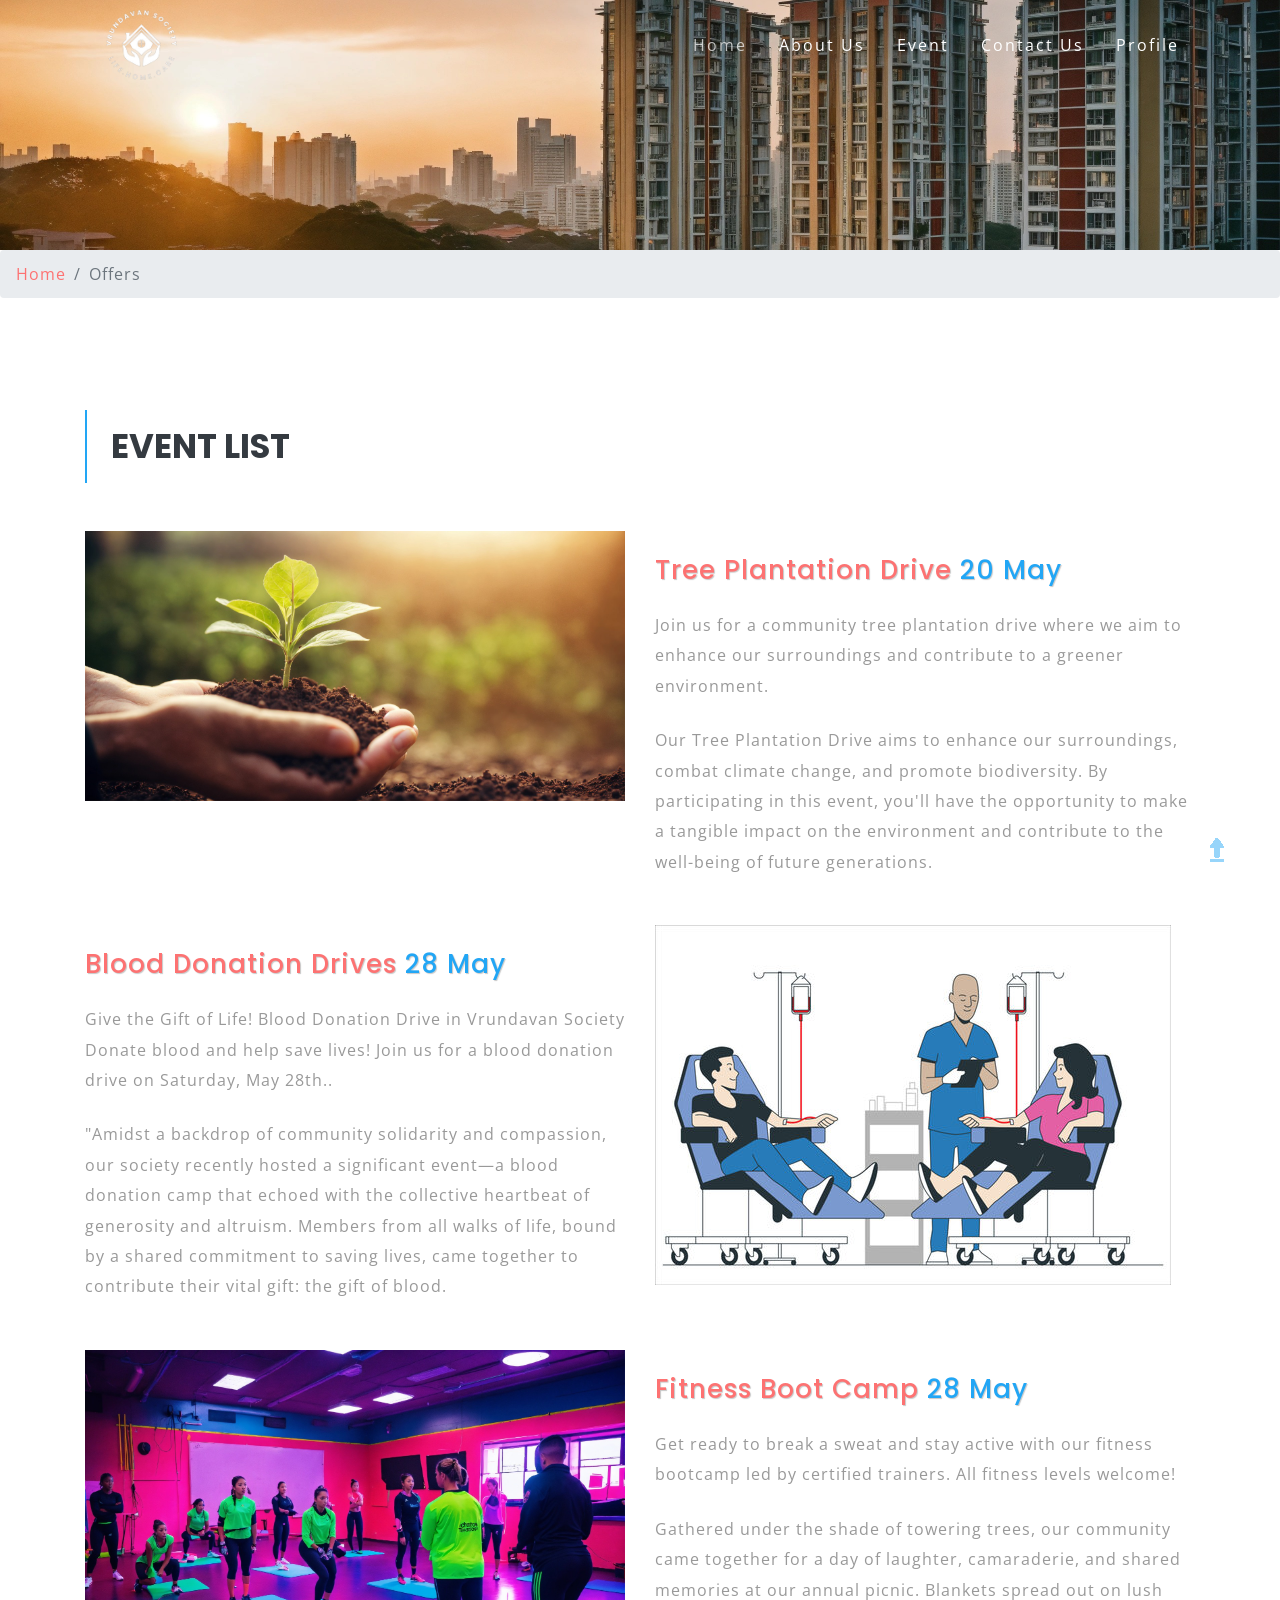
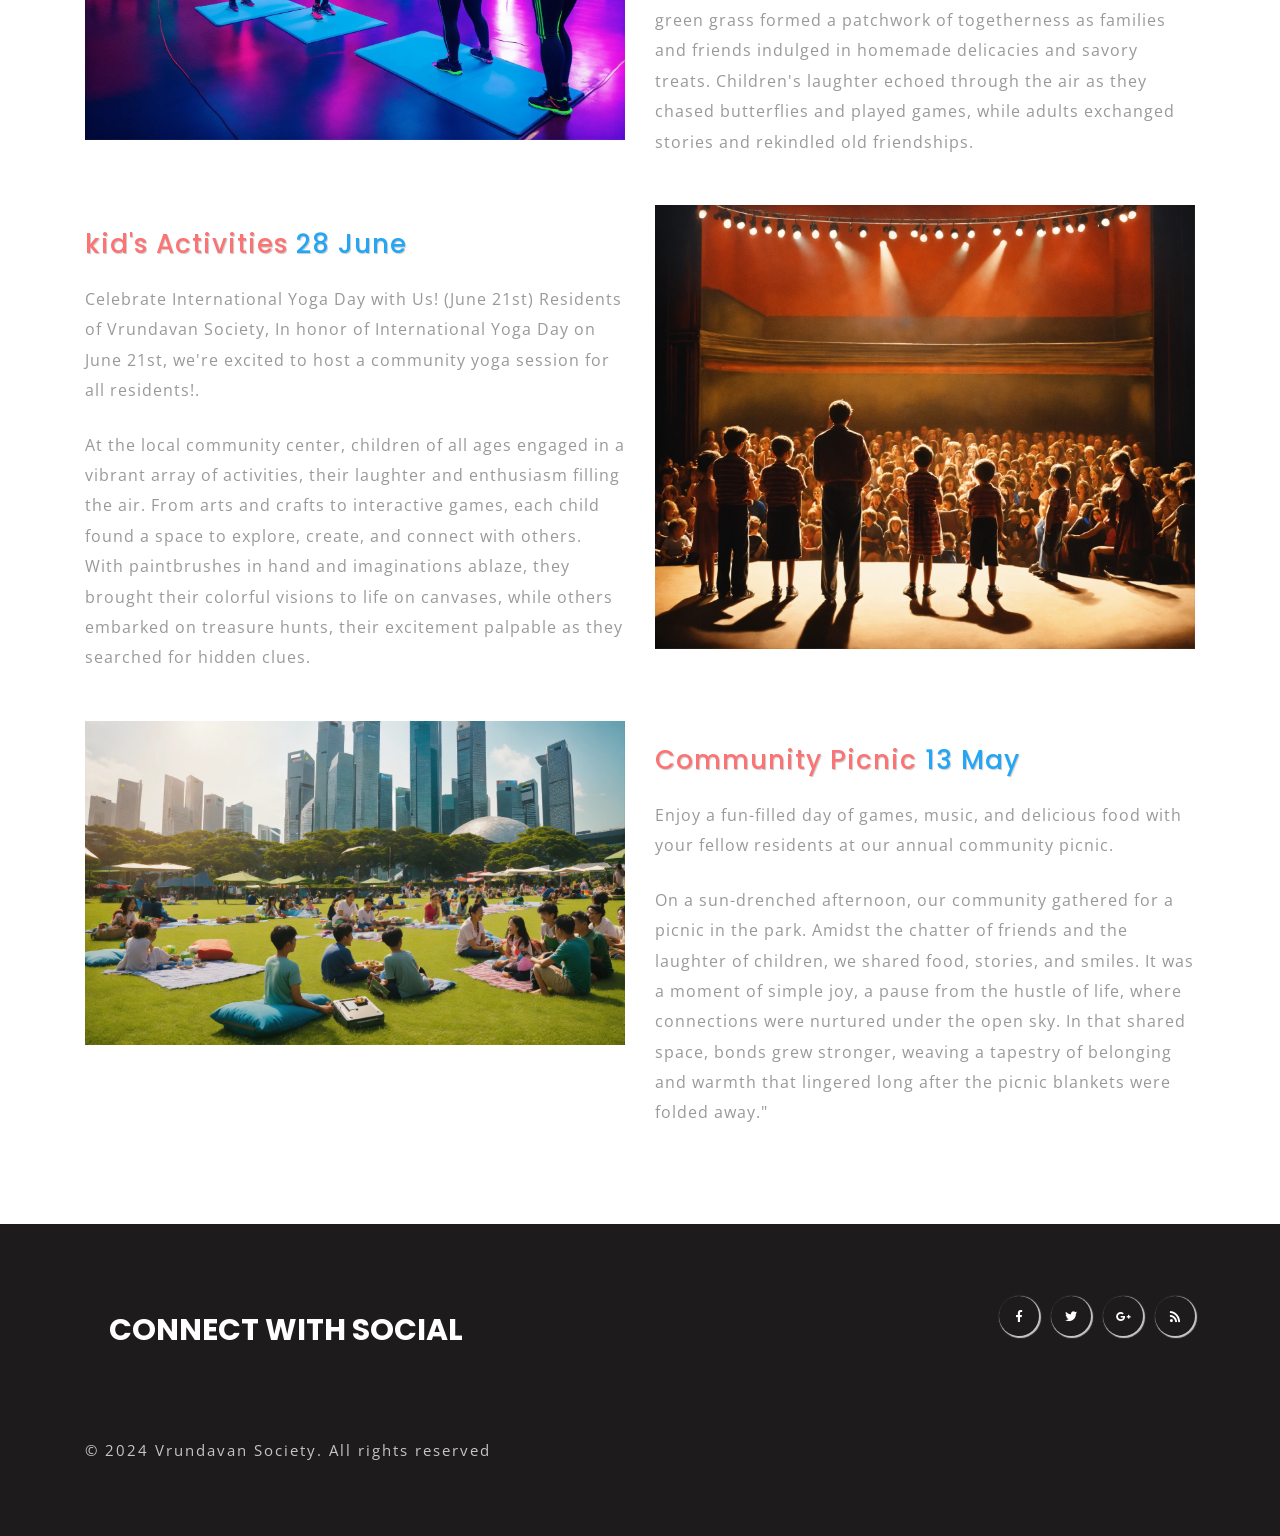
<file: offers.html>
<!DOCTYPE html>
<html lang="zxx">

<head>
	<title>Vrundavan Society Template | Offers :: W3layouts</title>
	<!-- Meta tag Keywords -->
	<meta name="viewport" content="width=device-width, initial-scale=1">
	<meta charset="UTF-8" />
	<meta name="keywords" content="Cleaning Services Responsive web template, Bootstrap Web Templates, Flat Web Templates, Android Compatible web template, Smartphone Compatible web template, free webdesigns for Nokia, Samsung, LG, SonyEricsson, Motorola web design" />
	<script>
		addEventListener("load", function () {
			setTimeout(hideURLbar, 0);
		}, false);

		function hideURLbar() {
			window.scrollTo(0, 1);
		}
	</script>
	<!-- //Meta tag Keywords -->

	<!-- Custom-Files -->
	<link rel="stylesheet" href="css/bootstrap.css">
	<!-- Bootstrap-Core-CSS -->
	<link rel="stylesheet" href="css/style.css" type="text/css" media="all" />
	<!-- Style-CSS -->
	<link rel="stylesheet" href="css/fontawesome-all.css">
	<!-- Font-Awesome-Icons-CSS -->
	<!-- //Custom-Files -->

	<!-- Web-Fonts -->
	<link href="//fonts.googleapis.com/css?family=Open+Sans:300,300i,400,400i,600,600i,700,700i,800,800i&amp;subset=cyrillic,cyrillic-ext,greek,greek-ext,latin-ext,vietnamese"
	    rel="stylesheet">
	<link href="//fonts.googleapis.com/css?family=Poppins:100,100i,200,200i,300,300i,400,400i,500,500i,600,600i,700,700i,800,800i,900,900i&amp;subset=devanagari,latin-ext"
	    rel="stylesheet">
	<!-- //Web-Fonts -->

</head>

<body>
  <!-- header -->
  <header>
    <nav class="navbar navbar-expand-lg navbar-light py-0">
      <div class="container">
        <a class="navbar-brand" href="index.html">
          <img  style="height:90px; weight:110px" src="images/meeeee.png" alt="" class="img-fluid">
        </a>
        <button class="navbar-toggler ml-md-auto" type="button" data-toggle="collapse" data-target="#navbarSupportedContent"
            aria-controls="navbarSupportedContent" aria-expanded="false" aria-label="Toggle navigation">
          <span class="navbar-toggler-icon"></span>
        </button>

        <div class="collapse navbar-collapse" id="navbarSupportedContent">

          <ul class="navbar-nav ml-auto text-center">
            <li class="nav-item active">
              <a class="nav-link" href="index.html">Home
               
              </a>
            </li>
            <li class="nav-item">
              <a class="nav-link" href="about.html">About Us
              </a>
            </li>




            <li class="nav-item">
              <a class="nav-link" href="offers.html">Event
               <span class="sr-only">(current)</span></a>
            </li>
            <li class="nav-item">
              <a class="nav-link" href="contact.html">Contact Us</a>
            </li>

            <li class="nav-item">
              <a class="nav-link" href="#">Profile</a>
            </li>

            
        </div>
      </div>
    </nav>
  </header>
  <!-- //header -->

	<!-- banner 2 -->
	<div class="banner2-w3ls">

	</div>
	<!-- //banner 2 -->
	<!-- page details -->
	<div class="breadcrumb-agile">
		<nav aria-label="breadcrumb">
			<ol class="breadcrumb">
				<li class="breadcrumb-item">
					<a href="index.html">Home</a>
				</li>
				<li class="breadcrumb-item active" aria-current="page">Offers</li>
			</ol>
		</nav>
	</div>
	<!-- //page details -->

	<!-- offers -->
	<div class="offers-w3ls py-5">
		<div class="container py-xl-5 py-lg-3">
			<h2 class="tittle mb-xl-5 mb-4 text-dark text-uppercase font-weight-bold pl-4 py-3">Event List</h2>
			<div class="row">
				<div class="col-lg-6 offers-agiles-left">
					<img src="images/tree.jpeg" alt="" class="img-fluid">
				</div>
				<div class="col-lg-6 offers-agiles-right mt-xl-4 mt-lg-0 mt-4">
					<h4 class="mb-4 title-2-agiles">Tree Plantation Drive
						<span>20 May</span>
					</h4>
					<p>Join us for a community tree plantation drive where we aim to enhance our surroundings and contribute to a greener environment.</p>
					<p class="mt-4">Our Tree Plantation Drive aims to enhance our surroundings, combat climate change, and promote biodiversity. By participating in this event, you'll have the opportunity to make a tangible impact on the environment and contribute to the well-being of future generations.</p>
				</div>
			</div>
			<div class="row my-5">
				<div class="col-lg-6 offers-agiles-right mt-xl-4 mb-lg-0 mb-4">
					<h4 class="mb-4 title-2-agiles">Blood Donation Drives
						<span>28 May</span>
					</h4>
					<p>Give the Gift of Life! Blood Donation Drive in Vrundavan Society 

            Donate blood and help save lives! Join us for a blood donation drive on Saturday, May 28th..</p>
					<p class="mt-4">"Amidst a backdrop of community solidarity and compassion, our society recently hosted a significant event—a blood donation camp that echoed with the collective heartbeat of generosity and altruism. Members from all walks of life, bound by a shared commitment to saving lives, came together to contribute their vital gift: the gift of blood.  </p>
				</div>
				<div class="col-lg-6 offers-agiles-left">
					<img src="images/blood.jpg" alt="" class="img-fluid">
				</div>
			</div>
			<div class="row">
				<div class="col-lg-6 offers-agiles-left">
					<img src="images/fitness.jpeg" alt="" class="img-fluid">
				</div>
				<div class="col-lg-6 offers-agiles-right mt-xl-4 mt-lg-0 mt-4">
					<h4 class="mb-4 title-2-agiles"> Fitness Boot Camp
						<span> 28 May </span>
					</h4>
					<p>

            Get ready to break a sweat and stay active with our fitness bootcamp led by certified trainers. All fitness levels welcome!

          
          </p>
					<p class="mt-4">Gathered under the shade of towering trees, our community came together for a day of laughter, camaraderie, and shared memories at our annual picnic. Blankets spread out on lush green grass formed a patchwork of togetherness as families and friends indulged in homemade delicacies and savory treats. Children's laughter echoed through the air as they chased butterflies and played games, while adults exchanged stories and rekindled old friendships. 
				</div>
			</div>

      
			<div class="row my-5">
				<div class="col-lg-6 offers-agiles-right mt-xl-4 mb-lg-0 mb-4">
					<h4 class="mb-4 title-2-agiles">kid's Activities
						<span>28 June</span>
					</h4>
					<p>Celebrate International Yoga Day with Us! (June 21st)
            Residents of Vrundavan Society,

            In honor of International Yoga Day on June 21st, we're excited to host a community yoga session for all residents!.</p>
					<p class="mt-4">
            
            At the local community center, children of all ages engaged in a vibrant array of activities, their laughter and enthusiasm filling the air. From arts and crafts to interactive games, each child found a space to explore, create, and connect with others. With paintbrushes in hand and imaginations ablaze, they brought their colorful visions to life on canvases, while others embarked on treasure hunts, their excitement palpable as they searched for hidden clues.
          </p>
				</div>
				<div class="col-lg-6 offers-agiles-left">
					<img src="images/talent.jpeg" alt="" class="img-fluid">
				</div>
			</div>
      
			<div class="row">
				<div class="col-lg-6 offers-agiles-left">
					<img src="images/community.jpeg" alt="" class="img-fluid">
				</div>
				<div class="col-lg-6 offers-agiles-right mt-xl-4 mt-lg-0 mt-4">
					<h4 class="mb-4 title-2-agiles">Community Picnic
						<span>13 May</span>
					</h4>
					<p>Enjoy a fun-filled day of games, music, and delicious food with your fellow residents at our annual community picnic.</p>
					<p class="mt-4">On a sun-drenched afternoon, our community gathered for a picnic in the park. Amidst the chatter of friends and the laughter of children, we shared food, stories, and smiles. It was a moment of simple joy, a pause from the hustle of life, where connections were nurtured under the open sky. In that shared space, bonds grew stronger, weaving a tapestry of belonging and warmth that lingered long after the picnic blankets were folded away."</p>
				</div>
			</div>
		</div>
	</div>
	<!-- //offers -->

	<!-- footer -->
	<footer class="py-4">
		<div class="container py-xl-5 py-lg-3">
			<div class="row">
				<div class="col-md-8 footer-title">
						<h1 class="tittle text-white text-uppercase font-weight-bold pl-4 py-3">Connect with Social</h1>
				</div>
				<div class="col-md-4 logo-2 text-md-right text-center mt-md-0 mt-4">
					<!-- social icons -->
					<div class="social-icons text-md-right text-center">
						<ul class="list-unstyled">
							<li>
								<a href="#" class="fab fa-facebook-f icon-border facebook rounded-circle"> </a>
							</li>
							<li class="mx-2">
								<a href="#" class="fab fa-twitter icon-border twitter rounded-circle"> </a>
							</li>
							<li>
								<a href="#" class="fab fa-google-plus-g icon-border googleplus rounded-circle"> </a>
							</li>
							<li class="ml-2">
								<a href="#" class="fas fa-rss icon-border rss rounded-circle"> </a>
							</li>
						</ul>
					</div>
          <!-- //social icons -->
                </div>
              </div>
              <div class="row">


                <div class="col-md-8 copy">
                  <p class="mt-md-5 pt-md-4">&copy; 2024 Vrundavan Society. All rights reserved
                  </p>
                </div>
              </div>
            </div>
          </footer>
          <!-- //footer -->


	<!-- Js files -->
	<!-- JavaScript -->
	<script src="js/jquery-2.2.3.min.js"></script>
	<!-- Default-JavaScript-File -->

	<!-- smooth scrolling -->
	<script src="js/SmoothScroll.min.js"></script>
	<!-- move-top -->
	<script src="js/move-top.js"></script>
	<!-- easing -->
	<script src="js/easing.js"></script>
	<!--  necessary snippets for few javascript files -->
	<script src="js/cleaning.js"></script>

	<script src="js/bootstrap.js"></script>
	<!-- Necessary-JavaScript-File-For-Bootstrap -->

	<!-- //Js files -->

</body>

</html>
</file>
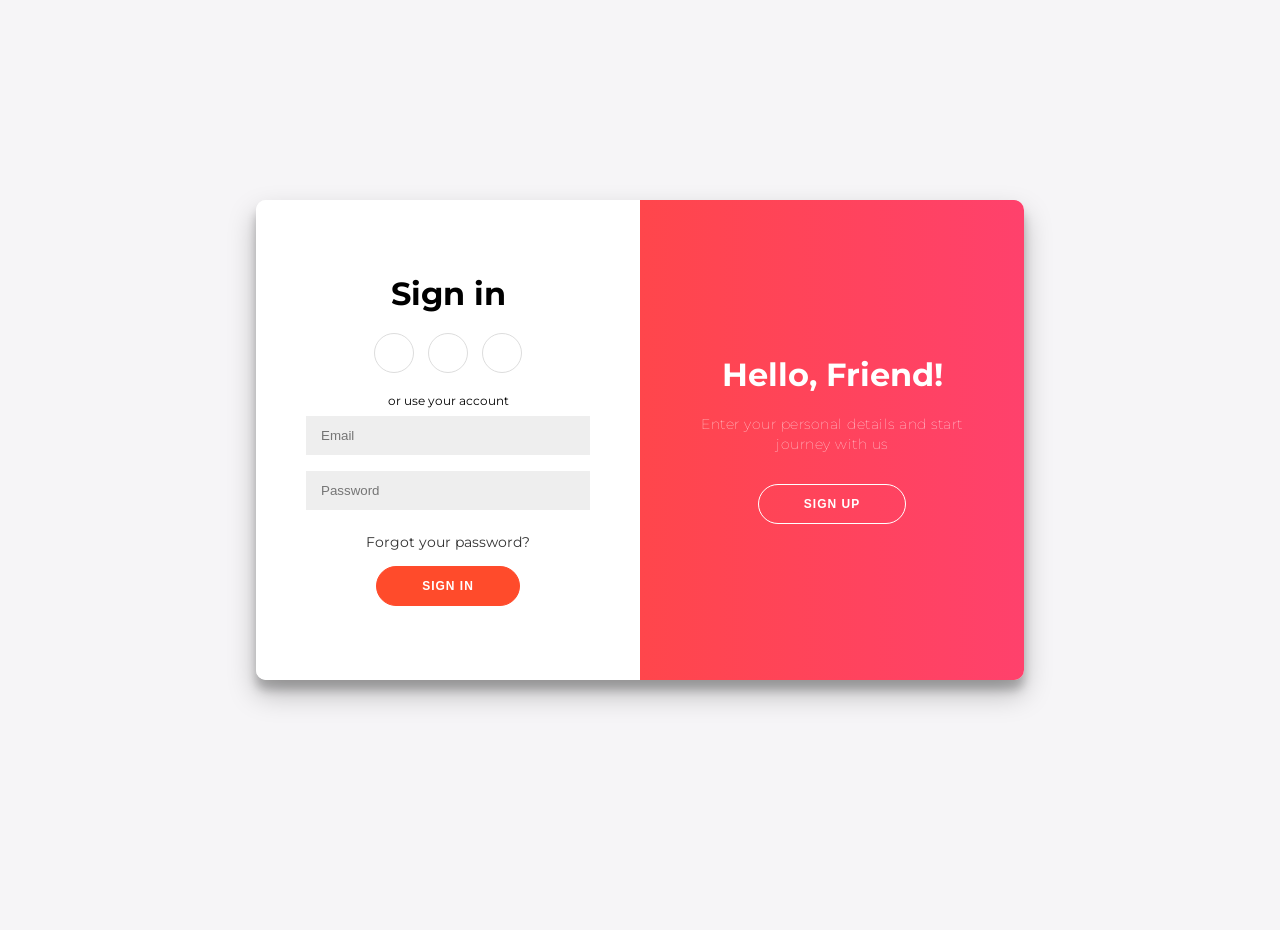
<file: Profile.html>
<!DOCTYPE html>
<html lang="zxx">

<head>

  <style>

    @import url('https://fonts.googleapis.com/css?family=Montserrat:400,800');

    * {
      box-sizing: border-box;
    }

    body {
      background: #f6f5f7;
      display: flex;
      justify-content: center;
      align-items: center;
      flex-direction: column;
      font-family: 'Montserrat', sans-serif;
      height: 100vh;
      margin: -20px 0 50px;
    }

    h1 {
      font-weight: bold;
      margin: 0;
    }

    h2 {
      text-align: center;
    }

    p {
      font-size: 14px;
      font-weight: 100;
      line-height: 20px;
      letter-spacing: 0.5px;
      margin: 20px 0 30px;
    }

    span {
      font-size: 12px;
    }

    a {
      color: #333;
      font-size: 14px;
      text-decoration: none;
      margin: 15px 0;
    }

    button {
      border-radius: 20px;
      border: 1px solid #FF4B2B;
      background-color: #FF4B2B;
      color: #FFFFFF;
      font-size: 12px;
      font-weight: bold;
      padding: 12px 45px;
      letter-spacing: 1px;
      text-transform: uppercase;
      transition: transform 80ms ease-in;
    }

    button:active {
      transform: scale(0.95);
    }

    button:focus {
      outline: none;
    }

    button.ghost {
      background-color: transparent;
      border-color: #FFFFFF;
    }

    form {
      background-color: #FFFFFF;
      display: flex;
      align-items: center;
      justify-content: center;
      flex-direction: column;
      padding: 0 50px;
      height: 100%;
      text-align: center;
    }

    input {
      background-color: #eee;
      border: none;
      padding: 12px 15px;
      margin: 8px 0;
      width: 100%;
    }

    .container {
      background-color: #fff;
      border-radius: 10px;
        box-shadow: 0 14px 28px rgba(0,0,0,0.25), 
          0 10px 10px rgba(0,0,0,0.22);
      position: relative;
      overflow: hidden;
      width: 768px;
      max-width: 100%;
      min-height: 480px;
    }

    .form-container {
      position: absolute;
      top: 0;
      height: 100%;
      transition: all 0.6s ease-in-out;
    }

    .sign-in-container {
      left: 0;
      width: 50%;
      z-index: 2;
    }

    .container.right-panel-active .sign-in-container {
      transform: translateX(100%);
    }

    .sign-up-container {
      left: 0;
      width: 50%;
      opacity: 0;
      z-index: 1;
    }

    .container.right-panel-active .sign-up-container {
      transform: translateX(100%);
      opacity: 1;
      z-index: 5;
      animation: show 0.6s;
    }

    @keyframes show {
      0%, 49.99% {
        opacity: 0;
        z-index: 1;
      }

      50%, 100% {
        opacity: 1;
        z-index: 5;
      }
    }

    .overlay-container {
      position: absolute;
      top: 0;
      left: 50%;
      width: 50%;
      height: 100%;
      overflow: hidden;
      transition: transform 0.6s ease-in-out;
      z-index: 100;
    }

    .container.right-panel-active .overlay-container{
      transform: translateX(-100%);
    }

    .overlay {
      background: #FF416C;
      background: -webkit-linear-gradient(to right, #FF4B2B, #FF416C);
      background: linear-gradient(to right, #FF4B2B, #FF416C);
      background-repeat: no-repeat;
      background-size: cover;
      background-position: 0 0;
      color: #FFFFFF;
      position: relative;
      left: -100%;
      height: 100%;
      width: 200%;
        transform: translateX(0);
      transition: transform 0.6s ease-in-out;
    }

    .container.right-panel-active .overlay {
        transform: translateX(50%);
    }

    .overlay-panel {
      position: absolute;
      display: flex;
      align-items: center;
      justify-content: center;
      flex-direction: column;
      padding: 0 40px;
      text-align: center;
      top: 0;
      height: 100%;
      width: 50%;
      transform: translateX(0);
      transition: transform 0.6s ease-in-out;
    }

    .overlay-left {
      transform: translateX(-20%);
    }

    .container.right-panel-active .overlay-left {
      transform: translateX(0);
    }

    .overlay-right {
      right: 0;
      transform: translateX(0);
    }

    .container.right-panel-active .overlay-right {
      transform: translateX(20%);
    }

    .social-container {
      margin: 20px 0;
    }

    .social-container a {
      border: 1px solid #DDDDDD;
      border-radius: 50%;
      display: inline-flex;
      justify-content: center;
      align-items: center;
      margin: 0 5px;
      height: 40px;
      width: 40px;
    }

    footer {
        background-color: #222;
        color: #fff;
        font-size: 14px;
        bottom: 0;
        position: fixed;
        left: 0;
        right: 0;
        text-align: center;
        z-index: 999;
    }

    footer p {
        margin: 10px 0;
    }

    footer i {
        color: red;
    }

    footer a {
        color: #3c97bf;
        text-decoration: none;
    }


  </style>
  
  

</head>

<body>



  <br>
  <div class="container" id="container">
    <div class="form-container sign-up-container">
      <form action="#">
        <h1>Create Account</h1>
        <div class="social-container">
          <a href="#" class="social"><i class="fab fa-facebook-f"></i></a>
          <a href="#" class="social"><i class="fab fa-google-plus-g"></i></a>
          <a href="#" class="social"><i class="fab fa-linkedin-in"></i></a>
        </div>
        <span>or use your email for registration</span>
        <input type="text" placeholder="Name" />
        <input type="email" placeholder="Email" />
        <input type="password" placeholder="Password" />
        <button>Sign Up</button>
      </form>
    </div>
    <div class="form-container sign-in-container">
      <form action="#">
        <h1>Sign in</h1>
        <div class="social-container">
          <a href="#" class="social"><i class="fab fa-facebook-f"></i></a>
          <a href="#" class="social"><i class="fab fa-google-plus-g"></i></a>
          <a href="#" class="social"><i class="fab fa-linkedin-in"></i></a>
        </div>
        <span>or use your account</span>
        <input type="email" placeholder="Email" />
        <input type="password" placeholder="Password" />
        <a href="#">Forgot your password?</a>
        <button>Sign In</button>
      </form>
    </div>
    <div class="overlay-container">
      <div class="overlay">
        <div class="overlay-panel overlay-left">
          <h1>Welcome Back!</h1>
          <p>To keep connected with us please login with your personal info</p>
          <button class="ghost" id="signIn">Sign In</button>
        </div>
        <div class="overlay-panel overlay-right">
          <h1>Hello, Friend!</h1>
          <p>Enter your personal details and start journey with us</p>
          <button class="ghost" id="signUp">Sign Up</button>
        </div>
      </div>
    </div>
  </div>

  





  

  <script>

    const signUpButton = document.getElementById('signUp');
    const signInButton = document.getElementById('signIn');
    const container = document.getElementById('container');

    signUpButton.addEventListener('click', () => {
      container.classList.add("right-panel-active");
    });

    signInButton.addEventListener('click', () => {
      container.classList.remove("right-panel-active");
    });

  </script>

</body>

</html>
</file>
<file: css/progresscircle.css>
.progress{
  width: 150px;
  height: 150px;
  line-height: 150px;
  background: none;
  margin: 0 auto;
  box-shadow: none;
  position: relative;
}
.progress:after{
  content: "";
  width: 100%;
  height: 100%;
  border-radius: 50%;
  border: 12px solid #fd7272;
  position: absolute;
  top: 0;
  left: 0;
}
.progress > span{
  width: 50%;
  height: 100%;
  overflow: hidden;
  position: absolute;
  top: 0;
  z-index: 1;
}
.progress .progress-left{
  left: 0;
}
.progress .progress-bar{
  width: 100%;
  height: 100%;
  background: none;
  border-width: 12px;
  border-style: solid;
  position: absolute;
  top: 0;
}
.progress .progress-left .progress-bar{
  left: 100%;
  border-top-right-radius: 80px;
  border-bottom-right-radius: 80px;
  border-left: 0;
  -webkit-transform-origin: center left;
  transform-origin: center left;
}
.progress .progress-right{
  right: 0;
}
.progress .progress-right .progress-bar{
  left: -100%;
  border-top-left-radius: 80px;
  border-bottom-left-radius: 80px;
  border-right: 0;
  -webkit-transform-origin: center right;
  transform-origin: center right;
  animation: loading-1 1.8s linear forwards;
}
.progress .progress-value{
  width: 90%;
  height: 90%;
  border-radius: 50%;
  background: #44484b;
  font-size: 24px;
  color: #fff;
  line-height: 135px;
  text-align: center;
  position: absolute;
  top: 5%;
  left: 5%;
}
.progress.blue .progress-bar{
  border-color: #049dff;
}
.progress.blue .progress-left .progress-bar{
  animation: loading-2 1.5s linear forwards 1.8s;
}
.progress.yellow .progress-bar{
  border-color: #ffac25;
}
.progress.yellow .progress-left .progress-bar{
  animation: loading-3 1s linear forwards 1.8s;
}
.progress.pink .progress-bar{
  border-color: #456acf;
}
.progress.pink .progress-left .progress-bar{
  animation: loading-4 0.4s linear forwards 1.8s;
}
.progress.green .progress-bar{
  border-color: #1abc9c;
}
.progress.green .progress-left .progress-bar{
  animation: loading-5 1.2s linear forwards 1.8s;
}
@keyframes loading-1{
  0%{
      -webkit-transform: rotate(0deg);
      transform: rotate(0deg);
  }
  100%{
      -webkit-transform: rotate(180deg);
      transform: rotate(180deg);
  }
}
@keyframes loading-2{
  0%{
      -webkit-transform: rotate(0deg);
      transform: rotate(0deg);
  }
  100%{
      -webkit-transform: rotate(144deg);
      transform: rotate(144deg);
  }
}
@keyframes loading-3{
  0%{
      -webkit-transform: rotate(0deg);
      transform: rotate(0deg);
  }
  100%{
      -webkit-transform: rotate(90deg);
      transform: rotate(90deg);
  }
}
@keyframes loading-4{
  0%{
      -webkit-transform: rotate(0deg);
      transform: rotate(0deg);
  }
  100%{
      -webkit-transform: rotate(36deg);
      transform: rotate(36deg);
  }
}
@keyframes loading-5{
  0%{
      -webkit-transform: rotate(0deg);
      transform: rotate(0deg);
  }
  100%{
      -webkit-transform: rotate(126deg);
      transform: rotate(126deg);
  }
}
@media only screen and (max-width: 990px){
  .progress{ margin-bottom: 20px; }
}
</file>
<file: css/style.css>
/*--
Author: W3layouts
Author URL: http://w3layouts.com
License: Creative Commons Attribution 3.0 Unported
License URL: http://creativecommons.org/licenses/by/3.0/
--*/
/* Reset Code */
body {
    padding: 0;
    margin: 0;
    background: #FFF;
    font-family: 'Open Sans', sans-serif;
}

body a {
    transition: 0.5s all;
    -webkit-transition: 0.5s all;
    -moz-transition: 0.5s all;
    -o-transition: 0.5s all;
    -ms-transition: 0.5s all;
    text-decoration: none;
}

body a:hover {
    text-decoration: none;
    transition: 0.5s all;
    -webkit-transition: 0.5s all;
    -moz-transition: 0.5s all;
    -o-transition: 0.5s all;
    -ms-transition: 0.5s all;
}

body a:focus,
a:hover {
    text-decoration: none;
}

input[type="button"],
input[type="submit"] {
    transition: 0.5s all;
    -webkit-transition: 0.5s all;
    -moz-transition: 0.5s all;
    -o-transition: 0.5s all;
    -ms-transition: 0.5s all;
}

input[type="button"]:hover,
input[type="submit"]:hover {
    transition: 0.5s all;
    -webkit-transition: 0.5s all;
    -moz-transition: 0.5s all;
    -o-transition: 0.5s all;
    -ms-transition: 0.5s all;
}

h1,
h2,
h3,
h4,
h5,
h6 {
    margin: 0;
    padding: 0;
    font-family: 'Poppins', sans-serif;
}

p {
    margin: 0;
    padding: 0;
    font-size: 16px;
    letter-spacing: 1px;
    line-height: 1.9;
    color: #999;
    font-family: 'Open Sans', sans-serif;
}

ul,
ol {
    margin: 0;
    padding: 0;
}

label {
    margin: 0;
}

a:focus,
a:hover {
    text-decoration: none;
    outline: none
}

/* //Reset Code */
/* bottom-to-top */
#toTop {
    display: none;
    text-decoration: none;
    position: fixed;
    bottom: 24px;
    right: 3%;
    overflow: hidden;
    z-index: 999;
    width: 32px;
    height: 38px;
    border: none;
    text-indent: 100%;
    background: url(../images/move-top.png) no-repeat 0px 0px;
}

#toTopHover {
    width: 32px;
    height: 32px;
    display: block;
    overflow: hidden;
    float: right;
    opacity: 0;
    -moz-opacity: 0;
    filter: alpha(opacity=0);
}

/* //bottom-to-top */
/* header */
header {
    position: absolute;
    z-index: 99;
    width: 100%;
}

/* logo */
a.navbar-brand i,
a.logo i {
    font-size: 35px;
    margin-right: 10px;
    color: #ed4f4f;
}

.navbar-light .navbar-brand,
a.logo {
    color: #fff;
    padding: 0;
    font-weight: 700;
    font-size: 35px;
}

/* //logo */
/* navigation */
.navbar-light .navbar-brand:hover,
.navbar-light .navbar-brand:focus {
    color: #fff;
}

.navbar-light .navbar-nav .nav-link {
    color: #fff;
    letter-spacing: 2px;
    font-size: 16px;
    padding: 0.5em 0;
}

.dropdown-item.active,
.dropdown-item:active {
    color: #dc3545;
    text-decoration: none;
    background-color: transparent;
}

.dropdown-item {
    font-size: 0.9em;
}

li.nav-item {
    margin: 0 1em;
}

li.login-list-w3ls.d-inline a {
    letter-spacing: 2px;
    font-size: 15px;
}

.navbar-light .navbar-nav .show>.nav-link,
.navbar-light .navbar-nav .active>.nav-link,
.navbar-light .navbar-nav .nav-link.show,
.navbar-light .navbar-nav .nav-link.active {
    color: #fff;
}

.navbar-light .navbar-nav .nav-link:hover,
.navbar-light .navbar-nav .nav-link:focus, li.nav-item.active {
    color: #fff;
    opacity: .7;
}

.dropdown-menu {
    left: -44px;
}

.dropdown-item.active,
.dropdown-item:active {
    color: #ed4f4f
}

/* //navigation */
/* //header */
/* banner */
.banner-w3-1,
.banner-w3-2,
.banner-w3-3 {
    min-height: 50vw;
}

.banner-w3-1 {
    background: url(../images/2ndimg.jpg)no-repeat center;
    -webkit-background-size: cover;
    -moz-background-size: cover;
  
    -o-background-size: cover;
    -ms-background-size: cover;
    background-size: cover;
}
.banner-w3-1:before{
  content: "";
  background-color: rgba(0, 0, 0, 0.5); /* Adjust the opacity by changing the last value (0.5) */
  position: absolute;
  top: 0;
  left: 0;
  width: 100%;
  height: 100%;
}

.banner-w3-2 {
    background: url(../images/1stimg.jpg)no-repeat center;
    -webkit-background-size: cover;
    -moz-background-size: cover;
    -o-background-size: cover;
    -ms-background-size: cover;
    background-size: cover;
}
.banner-w3-2:before{
  content: "";
  background-color: rgba(0, 0, 0, 0.5); /* Adjust the opacity by changing the last value (0.5) */
  position: absolute;
  top: 0;
  left: 0;
  width: 100%;
  height: 100%;
}

.banner-w3-3 {
    background: url(../images/3rdimg.jpg)no-repeat center;
    -webkit-background-size: cover;
    -moz-background-size: cover;
    -o-background-size: cover;
    -ms-background-size: cover;
    background-size: cover;
}
.banner-w3-3:before{
  content: "";
  background-color: rgba(0, 0, 0, 0.5); /* Adjust the opacity by changing the last value (0.5) */
  position: absolute;
  top: 0;
  left: 0;
  width: 100%;
  height: 100%;
}

.banner-text {
    padding-top: 20em;
}

p.movetxt {
    background: rgba(18, 17, 17, 0.56);
    padding: 10px;
    max-width: 840px;
    font-size: 15px;
    letter-spacing: 2px;
    margin: 0 auto;
}

/* text Slider */
#slider {
    box-shadow: none;
    -moz-box-shadow: none;
    -webkit-box-shadow: none;
    margin: 0 auto;
}

.rslides_tabs {
    list-style: none;
    padding: 0;
    background: rgba(0, 0, 0, .25);
    box-shadow: 0 0 1px rgba(255, 255, 255, .3), inset 0 0 5px rgba(0, 0, 0, 1.0);
    -moz-box-shadow: 0 0 1px rgba(255, 255, 255, .3), inset 0 0 5px rgba(0, 0, 0, 1.0);
    -webkit-box-shadow: 0 0 1px rgba(255, 255, 255, .3), inset 0 0 5px rgba(0, 0, 0, 1.0);
    font-size: 18px;
    list-style: none;
    margin: 0 auto 50px;
    max-width: 540px;
    padding: 10px 0;
    text-align: center;
    width: 100%;
}

.rslides_tabs li {
    display: inline;
    float: none;
    margin-right: 1px;
}

.rslides_tabs a {
    width: auto;
    line-height: 20px;
    padding: 9px 20px;
    height: auto;
    background: transparent;
    display: inline;
}

.rslides_tabs li:first-child {
    margin-left: 0;
}

.rslides_tabs .rslides_here a {
    background: rgba(255, 255, 255, .1);
    color: #fff;
    font-weight: bold;
}

.events {
    list-style: none;
}

.callbacks_container {
    position: relative;
}

.callbacks li {
    position: absolute;
    width: 100%;
    left: 0;
    top: 0;
}

.callbacks_tabs li {
    display: block;
    margin: 0.5em 0;
}

.callbacks_tabs a {
    height: 12px;
    width: 12px;
    display: inline-block;
    background: #fff;
    -webkit-border-radius: 50%;
    border-radius: 50%;
    -moz-border-radius: 50%;
    -ms-border-radius: 50%;
    -o-border-radius: 50%;
    position: relative;
    font-size: 0;
}

.callbacks_tabs a:after {
    content: "";
    position: absolute;
    width: 22px;
    height: 22px;
    border: 1px solid white;
    -webkit-border-radius: 50%;
    border-radius: 50%;
    -moz-border-radius: 50%;
    -ms-border-radius: 50%;
    -o-border-radius: 50%;
    top: -5px;
    left: -5px;
    -webkit-transform: scale(0);
    -moz-transform: scale(0);
    -o-transform: scale(0);
    transform: scale(0);
    -ms-transform: scale(0);
    -webkit-transition: .5s all;
    -moz-transition: .5s all;
    transition: .5s all;
}

.callbacks_here a:after {
    border-color: #fff;
    -webkit-transform: scale(1);
    -moz-transform: scale(1);
    -o-transform: scale(1);
    transform: scale(1);
    -ms-transform: scale(1);
}

#slider-pager a {
    display: inline-block;
}

#slider-pager span {
    float: left;
}

#slider-pager span {
    width: 100px;
    height: 15px;
    background: #fff;
    display: inline-block;
    border-radius: 30em;
    opacity: 0.6;
}

#slider-pager .rslides_here a {
    background: #FFF;
    border-radius: 30em;
    opacity: 1;
}

#slider-pager a {
    padding: 0;
}

#slider-pager li {
    display: inline-block;
}

.rslides {
    position: relative;
    list-style: none;
    overflow: hidden;
    padding: 0;
    margin: 0;
    width: 100%;
}

.rslides li {
    -webkit-backface-visibility: hidden;
    position: absolute;
    display: none;
    left: 0%;
    top: 0;
    width: 100%;
}

.rslides li {
    position: relative;
    display: block;
    float: none;
}

.rslides img {
    height: auto;
    border: 0;
}

.callbacks_tabs li {
    display: inline-block;
}

.callbacks li {
    position: absolute;
    width: 100%;
    left: 0;
    top: 0;
}

.callbacks_tabs li {
    display: inline-block;
    margin: 0 0.5em;
}

.callbacks_tabs a {
    height: 12px;
    width: 12px;
    display: inline-block;
    background: #fff;
    -webkit-border-radius: 50%;
    border-radius: 50%;
    -moz-border-radius: 50%;
    -ms-border-radius: 50%;
    -o-border-radius: 50%;
    position: relative;
    font-size: 0;
}

.callbacks_tabs a:after {
    content: "";
    position: absolute;
    width: 22px;
    height: 22px;
    border: 2px solid white;
    -webkit-border-radius: 50%;
    border-radius: 50%;
    -moz-border-radius: 50%;
    -ms-border-radius: 50%;
    -o-border-radius: 50%;
    top: -5px;
    left: -5px;
    -webkit-transform: scale(0);
    -moz-transform: scale(0);
    -o-transform: scale(0);
    transform: scale(0);
    -ms-transform: scale(0);
    -webkit-transition: .5s all;
    -moz-transition: .5s all;
    transition: .5s all;
}

.callbacks_here a:after {
    border-color: #fff;
    -webkit-transform: scale(1);
    -moz-transform: scale(1);
    -o-transform: scale(1);
    transform: scale(1);
    -ms-transform: scale(1);
}

.callbacks_tabs {
    list-style: none;
    position: absolute;
    left: 46.5%;
    bottom: 6%;
    z-index: 2;
    border-radius: 5px;
}

.banner-text h3 {
    font-size: 54px;
    position: relative;
}

.banner-text h3:before {
    content: "";
    position: absolute;
    top: -9%;
    background: #ed4f4f;
    width: 16%;
    height: 3px;
    left: 42%;
}

.banner-text h3 span {
    font-weight: 900;
}

p.movetxt span {
    color: #ed4f4f;
}

/* //text slider */
/* banner bottom */
h3.tittle, h2.tittle {
    font-size: 34px;
    border-left: 2px solid #22a6f5;
}

h3.tittle, h2.tittle span {
    display: block;
}

.circlechart {
    float: left;
    margin: 1em 2.4em;
}

.progress-w3ls {
    background: #04051a;
}

p.progress-texts {
    font-size: 18px;
}

/* //banner bottom */
/* middle section */
.middle-w3ls {
    background: url([data-uri])no-repeat bottom;
    -webkit-background-size: cover;
    -moz-background-size: cover;
    -o-background-size: cover;
    -ms-background-size: cover;
    background-size: cover;
}


p.white-forming {
    color: #eee;
}

h6.sec-text {
    font-size: 19px;
    letter-spacing: 1px;
}

h6.sec-text {
    font-size: 19px;
    letter-spacing: 1px;
    border-bottom: 2px solid #fd7272 !important;
    max-width: 156px;
}

/* Global Button Styles */
/* button */
a.animated-button:link,
a.animated-button:visited {
    position: relative;
    padding: 10px 25px;
    color: #fff;
    font-size: 13px;
    text-align: center;
    text-decoration: none;
    text-transform: uppercase;
    overflow: hidden;
    letter-spacing: .08em;
    border-radius: 0;
    z-index: 9;
    text-shadow: 0 0 1px rgba(0, 0, 0, 0.2), 0 1px 0 rgba(0, 0, 0, 0.2);
    -webkit-transition: all 1s ease;
    -moz-transition: all 1s ease;
    -o-transition: all 1s ease;
    transition: all 1s ease;
}

a.animated-button:link:after,
a.animated-button:visited:after {
    content: "";
    position: absolute;
    height: 0%;
    left: 50%;
    top: 50%;
    width: 150%;
    z-index: -1;
    -webkit-transition: all 0.75s ease 0s;
    -moz-transition: all 0.75s ease 0s;
    -o-transition: all 0.75s ease 0s;
    transition: all 0.75s ease 0s;
}

a.animated-button:link:hover,
a.animated-button:visited:hover {
    color: #FFF !important;
    text-shadow: none;
}

a.animated-button:link:hover:after,
a.animated-button:visited:hover:after {
    height: 450%;
}

/* Victoria Buttons */
a.animated-button.victoria-two {
    border: 2px solid #fd7272;
}

a.animated-button.victoria-two:after {
    background: #fd7272;
    -moz-transform: translateX(-50%) translateY(-50%) rotate(25deg);
    -ms-transform: translateX(-50%) translateY(-50%) rotate(25deg);
    -webkit-transform: translateX(-50%) translateY(-50%) rotate(25deg);
    transform: translateX(-50%) translateY(-50%) rotate(25deg);
}

/* //button */
/* //middle section */
/* services */
.icons-w3ls {
    background: #16293e;
}

.icons-w3ls i {
    font-size: 42px;
}

.icons-w3ls h5 {
    letter-spacing: 2px;
}

.icons-w3ls.mid-sec-agile {
    background: #22a6f5;
}

.icons-w3ls.mid-sec-agile h5 {
    font-size: 31px;
    font-weight: 900;
}

i.fas.fa-align-center.pt-4 {
    font-size: 45px;
}

/* //services */
/* posts */
.post-w3ls-bottom ul.list-unstyled li {
    display: inline-block;
}

.price-top {
    position: relative;
}

.price-top h3 {
    font-size: 26px;
    color: #fff;
    position: absolute;
    background: #4575bd;
    padding: 10px 25px;
    bottom: -35px;
    left: 40%;
    letter-spacing: 1px;
    text-align: center;
    font-weight: 600;
}

.price-top h3 span {
    display: block;
    font-weight: 100;
    font-size: 16px;
}

.post-w3ls-bottom {
    background: #fff;
}

.post-w3ls-bottom h4 {
    font-size: 23px;
    line-height: 1.4;
    letter-spacing: 1px;
}

.post-w3ls-bottom i {
    color: #fd7272;
}

.post-w3ls-bottom a {
    color: #999;
    letter-spacing: 1px;
    font-size: 15px;
}

.post-w3ls-bottom a:Hover {
    color: #000;
}

/* //posts */
/* mobile section */
.phone {
    position: relative;
    margin-top: 15px;
}

.phone .iphone5-screen {
    left: 8.2%;
    position: absolute;
    right: 8.2%;
    top: 14.5%;
}

.feature {
    background: url(../images/bg.jpg)no-repeat bottom;
    -webkit-background-size: cover;
    -moz-background-size: cover;
    -o-background-size: cover;
    -ms-background-size: cover;
    background-size: cover;
}

h3.text-mobile-w3 {
    font-size: 36px;
    letter-spacing: 1px;
}

li.list-agiles {
    font-size: 18px;
    letter-spacing: 1px;
}

.carousel-item.item-1 {
    background: url(../images/m1.jpg)no-repeat top;
    -webkit-background-size: cover;
    -moz-background-size: cover;
    -o-background-size: cover;
    -ms-background-size: cover;
    background-size: cover;
}

.carousel-item.item-2 {
    background: url(../images/m2.jpg)no-repeat top;
    -webkit-background-size: cover;
    -moz-background-size: cover;
    -o-background-size: cover;
    -ms-background-size: cover;
    background-size: cover;
}

.carousel-item.item-3 {
    background: url(../images/m3.jpg)no-repeat top;
    -webkit-background-size: cover;
    -moz-background-size: cover;
    -o-background-size: cover;
    -ms-background-size: cover;
    background-size: cover;
}

.carousel-item.item-4 {
    background: url(../images/m4.jpg)no-repeat top;
    -webkit-background-size: cover;
    -moz-background-size: cover;
    -o-background-size: cover;
    -ms-background-size: cover;
    background-size: cover;
}

.carousel-item {
    min-height: 348px;
}

/* //mobile section */
/* footer */
footer {
    background: #1d1b1b;
}

.copy p {
    color: #c5c5c5;
    letter-spacing: 2px;
    font-size: 15px;
}

.copy p a {
    color: #fd7272;
}

/*-- social-icons --*/
.social-icons ul li {
    display: inline-block;
}

.social-icons ul li a {
    font-size: 12px;
    color: #fff;
    line-height: 3.5;
    text-align: center;
    vertical-align: top;
    overflow: hidden;
    width: 40px;
    height: 40px;
    box-shadow: 1px 1px 1px 1px rgba(255, 255, 255, 0.76);
}

.icon-border {
    position: relative;
}

.icon-border::before,
.icon-border::after {
    display: block;
    position: absolute;
    top: 0;
    left: 0;
    width: 100%;
    height: 100%;
    content: "";
}

.icon-border::before {
    z-index: 1;
    -webkit-transition: box-shadow 0.3s;
    -moz-transition: box-shadow 0.3s;
    -o-transition: box-shadow 0.3s;
    -ms-transition: box-shadow 0.3s;
    transition: box-shadow 0.3s;
}

/* facebook */
.icon-border.facebook:hover::before {
    -webkit-box-shadow: inset 0 0 0 48px #3b5998;
    -moz-box-shadow: inset 0 0 0 48px #3b5998;
    -o-box-shadow: inset 0 0 0 48px #3b5998;
    -ms-box-shadow: inset 0 0 0 48px #3b5998;
    box-shadow: inset 0 0 0 48px #3b5998;
}

/* twitter */
.icon-border.twitter:hover::before {
    -webkit-box-shadow: inset 0 0 0 48px #4099ff;
    -moz-box-shadow: inset 0 0 0 48px #4099ff;
    -o-box-shadow: inset 0 0 0 48px #4099ff;
    -ms-box-shadow: inset 0 0 0 48px #4099ff;
    box-shadow: inset 0 0 0 48px #4099ff;
}

/* google plus */
.icon-border.googleplus:hover::before {
    -webkit-box-shadow: inset 0 0 0 48px #d34836;
    -moz-box-shadow: inset 0 0 0 48px #d34836;
    -o-box-shadow: inset 0 0 0 48px #d34836;
    -ms-box-shadow: inset 0 0 0 48px #d34836;
    box-shadow: inset 0 0 0 48px #d34836;
}

/* rss */
.icon-border.rss:hover::before {
    -webkit-box-shadow: inset 0 0 0 48px #ee802f;
    -moz-box-shadow: inset 0 0 0 48px #ee802f;
    -o-box-shadow: inset 0 0 0 48px #ee802f;
    -ms-box-shadow: inset 0 0 0 48px #ee802f;
    box-shadow: inset 0 0 0 48px #ee802f;
}

/*-- //social-icons --*/
.footer-title h1.tittle {
    font-size: 30px;
}

/* //footer */
/* Inner pages */
.banner2-w3ls {
    background: url(../images/1stimg.jpg) no-repeat center;
    background-size: cover;
    -webkit-background-size: cover;
    -o-background-size: cover;
    -ms-background-size: cover;
    -moz-background-size: cover;
    min-height: 300px;
}

/* page details */
.breadcrumb li a {
    color: #fd7272;
}

.breadcrumb li {
    letter-spacing: 1px;
    color: #000;
}

/* //page details */
/* contact page */
h4.title-2-agiles {
    font-size: 26px;
    color: #fd7272;
    letter-spacing: 1px;
    text-shadow: 1px 1px 1px rgba(0, 0, 0, 0.22);
}

.w3l_contact_form input[type="text"],
.w3l_contact_form input[type="email"],
.w3l_contact_form textarea {
    padding: 12px;
    font-size: 15px;
    letter-spacing: 1px;
}

.w3l_contact_form textarea {
    min-height: 13em;
    resize: none;
}

.w3l_contact_form input[type="submit"] {
    outline: none;
    padding: 12px 0;
    font-size: 16px;
    letter-spacing: 1px;
    border-radius: 4px;
    margin-top: 1em;
    color: #fff;
    background: #22a6f5;
    border: none;
    width: 100%;
    cursor: pointer;
    transition: 0.5s all;
    -webkit-transition: 0.5s all;
    -moz-transition: 0.5s all;
    -o-transition: 0.5s all;
    -ms-transition: 0.5s all;
}

.w3l_contact_form input[type="submit"]:hover {
    opacity: .8;
    transition: 0.5s all;
    -webkit-transition: 0.5s all;
    -moz-transition: 0.5s all;
    -o-transition: 0.5s all;
    -ms-transition: 0.5s all;
}

ul.contact_info li,
ul.contact_info li a {
    color: #999;
    font-size: 16px;
    letter-spacing: 1px;
}

ul.contact_info li a:hover {
    color: #5eca9f;
}

ul.contact_info li i {
    font-size: 18px;
    color: #000;
}

.w3ls_map iframe {
    width: 100%;
    min-height: 360px;
}

/* //contact page */
/* about page */
/* about section */
h4.title-2-agiles span {
    color: #22a6f5;
}

.w3l-welcome-left h5 {
    font-size: 20px;
    letter-spacing: 1px;
    line-height: 1.6;
}

/* //about section */
/* team */
.team-grids .team-img {
    overflow: hidden;
    position: relative;
    display: block;
}

.captn h4 {
    color: #fff;
    font-size: 26px;
    font-weight: 600;
}

.captn p {
    font-size: .9em;
    margin-top: 1em;
    color: #fff;
    line-height: 1.8em;
}

.team-grids .captn {
    display: inline-block;
    height: 100%;
    width: 100%;
    position: absolute;
    top: -100%;
    right: 0;
    background-color: rgba(0, 0, 0, 0.6);
    text-align: center;
    -o-transition: all 0.5s ease;
    -moz-transition: all 0.5s ease;
    -ms-transition: all 0.5s ease;
    -webkit-transition: all 0.5s ease;
    transition: all 0.5s ease;
}

.captn-top {
    padding: 5em 2em;
}

.team-img:hover .captn {
    width: 100%;
    top: 0%;
}

img.img-responsive {
    width: 100%;
}

.team .wthree-social-grids {
    background: #22a6f5;
    padding: 1em;
    -webkit-transform: scale(0);
    -moz-transform: scale(0);
    -o-transform: scale(0);
    -ms-transform: scale(0);
    transform: scale(0);
    -webkit-transition: 1s all;
    -moz-transition: 1s all;
    transition: 1s all;
}

.team-img:hover .wthree-social-grids {
    -webkit-transform: scale(1);
    -moz-transform: scale(1);
    -o-transform: scale(1);
    -ms-transform: scale(1);
    transform: scale(1);
}

.wthree-social-grids ul {
    padding: 0;
    margin: 0;
}

.wthree-social-grids ul li {
    display: inline-block;
}

.wthree-social-grids ul li a {
    color: #333;
    text-align: center;
}

.wthree-social-grids ul li a i,
.wthree-social-grids ul li a i,
.wthree-social-grids ul li a i {
    height: 30px;
    width: 30px;
    line-height: 28px;
    border: solid 1px #FFF;
    color: #FFF;
    transition: 0.5s all;
    -webkit-transition: 0.5s all;
    -moz-transition: 0.5s all;
    -o-transition: 0.5s all;
    -ms-transition: 0.5s all;
}

.wthree-social-grids ul li a i.fa-facebook-f:hover {
    background: #3b5998;
}

.wthree-social-grids ul li a i.fa-twitter:hover {
    background: #55acee;
}

.wthree-social-grids ul li a i.fa-rss:hover {
    background: #f26522;
}

/* //team */
/* //about page */
/* gallery page */
.agile_gallery_grids {
    padding: 0 2em;
}

.demo>li {
    list-style-type: none;
    margin: 2px;
    display: inline-block;
}

.demo>li img {
    width: 270px;
    cursor: pointer;
}

/*jquery.picEyes*/
.picshade {
    position: fixed;
    left: 0;
    top: 0;
    width: 100%;
    height: 100% !important;
    background-color: #000;
    opacity: 0.91;
    filter: alpha(opacity=91);
    z-index: 99;
    display: none;
}

.pictures_eyes_close {
    position: fixed;
    top: 30px;
    right: 30px;
    display: inline-block;
    width: 30px;
    height: 30px;
    background: url(../images/close.png) no-repeat;
    z-index: 100;
    display: none;
}

.pictures_eyes {
    position: fixed;
    width: 100%;
    left: 0;
    top: 0;
    z-index: 199;
    display: none;
}

.pictures_eyes_in {
    position: relative;
    text-align: center;
}

.pictures_eyes_in img {
    max-height: 500px;
    max-width: 700px;
}

.pictures_eyes_in .prev,
.pictures_eyes_in .next {
    position: absolute;
    top: 50%;
    width: 51px;
    height: 51px;
    cursor: pointer;
}

.pictures_eyes_in .prev {
    left: 35px;
    background: url(../images/left1.png) no-repeat;
}

.pictures_eyes_in .next {
    right: 35px;
    background: url(../images/right1.png) no-repeat;
}

.pictures_eyes_indicators {
    position: fixed;
    left: 0;
    bottom: 15px;
    width: 100%;
    text-align: center;
    z-index: 299;
}

.pictures_eyes_indicators a {
    display: inline-block;
    width: 50px;
    height: 50px;
    margin: 6px 3px 0 3px;
    border: 1px solid #ddd;
    border-radius: 10px;
    box-shadow: 0 0 2px #000;
    filter: alpha(opacity=50);
    opacity: 0.5;
    overflow: hidden;
}

.pictures_eyes_indicators img {
    height: 50px;
}

.pictures_eyes_indicators .current {
    filter: alpha(opacity=100);
    opacity: 1;
}

.gallery-grid1 {
    position: relative;
    overflow: hidden;
    cursor: pointer;
}

.gallery-grid1 .p-mask,
.row .product .vm-product-media-container .p-mask {
    opacity: 0;
    visibility: hidden;
    background: rgba(25, 24, 24, 0.8);
    bottom: 0%;
    position: absolute;
    padding: 1em 1em;
    width: 100%;
    -webkit-transform: translate3d(0px, 100%, 0px);
    -moz-transform: translate3d(0px, 100%, 0px);
    -ms-transform: translate3d(0px, 100%, 0px);
    -o-transform: translate3d(0px, 100%, 0px);
    transform: translate3d(0px, 100%, 0px);
    -webkit-transition: all .5s ease 0s;
    -moz-transition: all .5s ease 0s;
    transition: all .5s ease 0s;
    text-align: center;
    border-bottom: 5px solid #fd7272;
}

.gallery-grid1 .p-mask .p-desc {
    color: #a3a3a3;
    position: relative;
    display: block;
    margin-bottom: 10px;
    padding-bottom: 10px;
    font-size: 1em;
}

.gallery-grid1:hover .p-mask,
.row .product:hover .p-mask {
    opacity: 1;
    visibility: visible;
    -webkit-transform: translate3d(0px, 0px, 0px);
    -moz-transform: translate3d(0px, 0px, 0px);
    -ms-transform: translate3d(0px, 0px, 0px);
    -o-transform: translate3d(0px, 0px, 0px);
    transform: translate3d(0px, 0px, 0px);
}

.p-mask h4 {
    color: #fff;
    font-size: 1.2em;
    text-decoration: none;
    line-height: 1.8em;
    font-weight: 600;
    letter-spacing: 1px;
}

.p-mask p {
    color: #f5f5f5;
    font-size: 13px;
}

.pictures_eyes_in {
    position: relative;
    text-align: center;
}

.pictures_eyes_in img {
    width: 100%;
}

/* //gallery page */
/* responsive */
@media(max-width: 1280px) {
    .banner-text h3 {
        font-size: 48px;
    }

    p.movetxt {
        max-width: 760px;
        font-size: 14px;
    }

    .banner-text {
        padding-top: 19em;
    }

    .banner2-w3ls {
        min-height: 250px;
    }
}

@media(max-width: 1080px) {

    .banner-w3-1,
    .banner-w3-2,
    .banner-w3-3 {
        min-height: 54vw;
    }

    .banner-text h3 {
        font-size: 44px;
    }

    p.movetxt {
        max-width: 714px;
        font-size: 13px;
    }

    .banner-text {
        padding-top: 17em;
    }

    h3.tittle, h2.tittle {
        font-size: 30px;
    }

    p {
        font-size: 15px;
    }

    .icons-w3ls.mid-sec-agile h5 {
        font-size: 24px;
        margin-bottom: 9px;
    }

    .w3l-welcome-img img {
        width: 40%;
    }

    .captn h4 {
        font-size: 21px;
    }

    .captn p {
        font-size: .8em;
    }

    .captn-top {
        padding: 3.5em 2em;
    }

    .carousel-item {
        min-height: 397px;
    }
}

@media(max-width: 1024px) {
    .banner-text h3 {
        font-size: 40px;
    }

    p.movetxt {
        max-width: 640px;
        letter-spacing: 1px;
    }

    .banner-text {
        padding-top: 16em;
    }
}

@media(max-width: 991px) {
    button.navbar-toggler {
        background: #fff;
    }

    ul.navbar-nav {
        background: rgba(0, 0, 0, 0.85);
        padding: 1.5em 0;
    }

    a.navbar-brand img {
        width: 90%;
    }

    .banner-text h3 {
        font-size: 36px;
    }

    p.progress-texts {
        font-size: 14px;
    }

    .progress {
        width: 130px;
        height: 130px;
    }

    .progress .progress-value {
        font-size: 20px;
        line-height: 124px;
    }

    .icons-w3ls.mid-sec-agile h5 {
        font-size: 18px;
        margin-bottom: 12px;
    }

    .icons-w3ls h5 {
        letter-spacing: 1px;
        font-size: 17px;
    }

    p {
        font-size: 14px;
    }

    img.img-fluid.phone-img-w3ls {
        width: 40%;
    }

    h3.text-mobile-w3 {
        font-size: 32px;
    }

    li.list-agiles {
        font-size: 17px;
    }

    .post-w3ls-bottom h4 {
        font-size: 20px;
    }

    .copy p {
        font-size: 14px;
        text-align: center;
    }

    .banner-text {
        padding-top: 15em;
    }

    .captn-top {
        padding: 7.5em 2em;
    }

    .captn h4 {
        font-size: 26px;
    }

    .w3l-welcome-img img {
        width: 50%;
    }

    .demo>li img {
        width: 223px;
    }

    .w3ls_map iframe {
        min-height: 300px;
    }

    .carousel-item {
        min-height: 377px;
        background-size: contain;
        width: 41%;
        margin: 0 auto;
    }
}

@media(max-width: 900px) {
    .banner-text {
        padding-top: 13.5em;
    }

    .footer-title h1.tittle {
        font-size: 27px;
    }
}

@media(max-width: 800px) {
    a.navbar-brand img {
        width: 80%;
    }

    button.navbar-toggler {
        padding: 3px 8px;
    }

    .banner-text {
        padding-top: 12.5em;
    }

    .banner2-w3ls {
        min-height: 200px;
    }

    .captn-top {
        padding: 7em 2em;
    }
}

@media(max-width: 768px) {
    .banner-text {
        padding-top: 12em;
    }

    p.movetxt {
        max-width: 594px;
        font-size: 12px;
    }

    .banner-w3-1,
    .banner-w3-2,
    .banner-w3-3 {
        min-height: 60vw;
    }
}

@media(max-width: 736px) {
    .banner-text h3 {
        font-size: 29px;
    }

    p.movetxt {
        max-width: 469px;
        font-size: 9px;
    }

    .banner-text h3:before {
        top: -20%;
    }

    p.progress-texts {
        font-size: 15px;
    }

    .icons-w3ls.mid-sec-agile h5 {
        font-size: 24px;
    }

    img.img-fluid.phone-img-w3ls {
        width: 50%;
    }

    h3.text-mobile-w3 {
        font-size: 26px;
    }

    li.list-agiles {
        font-size: 15px;
    }

    h3.tittle, h2.tittle {
        font-size: 28px;
    }

    .copy {
        order: 2;
    }

    .w3l-welcome-img img {
        width: 70%;
    }

    .captn-top {
        padding: 4.5em 2em;
    }

    .demo>li img {
        width: 248px;
    }

    .carousel-item {
        min-height: 350px;
        width: 50%;
    }
}

@media(max-width: 667px) {
    .banner-text {
        padding-top: 11em;
    }

    h4.title-2-agiles {
        font-size: 23px;
    }

    ul.contact_info li,
    ul.contact_info li a {
        font-size: 15px;
    }
}

@media(max-width: 600px) {

    .banner-w3-1,
    .banner-w3-2,
    .banner-w3-3 {
        min-height: 74vw;
    }

    .banner-text {
        padding-top: 12em;
    }
}

@media(max-width: 568px) {
    .banner-text h3 {
        font-size: 27px;
    }

    .carousel-item {
        min-height: 360px;
        width: 51%;
    }
}

@media(max-width: 480px) {
    a.navbar-brand img {
        width: 70%;
    }

    .banner-w3-1,
    .banner-w3-2,
    .banner-w3-3 {
        min-height: 400px;
    }

    .banner-text h3 {
        font-size: 23px;
    }

    p.movetxt {
        font-size: 10px;
    }

    .banner-text h3:before {
        top: -30%;
    }

    .banner-text {
        padding-top: 11em;
    }

    .callbacks_tabs {
        left: 42.5%;
    }

    h3.tittle, h2.tittle {
        font-size: 24px;
    }

    p {
        font-size: 13px;
    }

    section.middle-w3ls h4 {
        font-size: 21px;
    }

    h6.sec-text {
        font-size: 17px;
        max-width: 140px;
    }

    p.white-forming {
        margin-top: 2em !important;
    }

    img.img-fluid.phone-img-w3ls {
        width: 64%;
    }

    h3.text-mobile-w3 {
        font-size: 24px;
        letter-spacing: 0px;
        line-height: 1.4;
    }

    .footer-title h1.tittle {
        font-size: 23px;
    }

    .banner2-w3ls {
        min-height: 160px;
    }

    .captn h4 {
        font-size: 23px;
    }

    .captn-top {
        padding: 3em 1em;
    }

    .demo>li img {
        width: 208px;
    }

    .p-mask h4 {
        font-size: 1.1em;
    }

    .p-mask p {
        font-size: 12px;
    }

    h4.title-2-agiles {
        font-size: 24px;
    }

    .carousel-item {
        min-height: 384px;
        width: 66%;
    }
}

@media(max-width: 440px) {
    .banner-text h3 {
        font-size: 22px;
    }

    .team-grids {
        padding: 0 .5em;
    }

    .demo>li img {
        width: 394px;
    }

    .carousel-item {
        min-height: 346px;
    }
}

@media(max-width: 414px) {
    .banner-text h3 {
        line-height: 1.4;
        margin-bottom: 10px !important;
    }

    img.img-fluid.phone-img-w3ls {
        width: 76%;
    }

    .copy p {
        font-size: 13px;
    }

    a.logo-footer img {
        width: 44%;
    }

    .banner-text h3:before {
        top: -16%;
    }

    .captn h4 {
        font-size: 21px;
    }

    .captn-top {
        padding: 2em 1em;
    }

    .carousel-item {
        min-height: 384px;
        width: 78%;
    }
}

@media(max-width: 384px) {
    .banner-text {
        padding-top: 10em;
    }

    img.img-fluid.phone-img-w3ls {
        width: 82%;
    }

    h3.text-mobile-w3 {
        font-size: 22px;
    }

    .price-top h3 {
        left: 36%;
    }

    .team-grids {
        padding: 0 1em;
        flex: 0 0 100%;
        max-width: 100%;
    }

    .captn h4 {
        font-size: 24px;
    }

    .captn-top {
        padding: 7em 3em;
    }

    .team-grids:nth-child(2),
    .team-grids:nth-child(3),
    .team-grids:nth-child(4) {
        margin-top: 2em !important;
    }

    .w3l-welcome-img img {
        width: 80%;
    }

    h4.title-2-agiles {
        font-size: 22px;
    }

    .w3l_contact_form input[type="text"],
    .w3l_contact_form input[type="email"],
    .w3l_contact_form textarea {
        font-size: 14px;
    }

    .w3l_contact_form textarea {
        min-height: 11em;
    }

    .w3ls_map iframe {
        min-height: 250px;
    }

    .carousel-item {
        min-height: 378px;
        width: 84%;
    }
}

@media(max-width: 320px) {
    a.navbar-brand img {
        width: 60%;
    }

    .banner-text h3 {
        font-size: 20px;
    }

    p.movetxt {
        font-size: 9px;
    }

    .banner-text {
        padding-top: 9em;
    }

    .banner-w3-1,
    .banner-w3-2,
    .banner-w3-3 {
        min-height: 370px;
    }

    .callbacks_tabs {
        left: 35.5%;
    }

    h3.tittle, h2.tittle {
        font-size: 21px;
    }

    section.middle-w3ls h4 {
        font-size: 18px;
    }

    h6.sec-text {
        font-size: 16px;
        max-width: 134px;
    }

    .icons-w3ls.mid-sec-agile h5 {
        font-size: 20px;
    }

    .icons-w3ls.mid-sec-agile h5 {
        font-size: 21px;
    }

    .price-top h3 {
        left: 30%;
    }

    .post-w3ls-bottom h4 {
        font-size: 19px;
    }

    .post-w3ls-bottom a {
        font-size: 14px;
    }

    .footer-title h1.tittle {
        font-size: 19px;
    }

    .social-icons ul li a {
        line-height: 3;
        width: 35px;
        height: 35px;
    }

    .copy p {
        letter-spacing: 1px;
    }

    .banner2-w3ls {
        min-height: 120px;
    }

    .captn-top {
        padding: 5.5em 3em;
    }

    h4.title-2-agiles {
        font-size: 19px;
    }

    ul.contact_info li,
    ul.contact_info li a {
        font-size: 13px;
    }

    ul.contact_info li i {
        font-size: 16px;
    }

    .w3l_contact_form input[type="text"],
    .w3l_contact_form input[type="email"],
    .w3l_contact_form textarea {
        font-size: 13px;
    }

    .carousel-item {
        min-height: 378px;
    }
}

/* //responsive */
</file>
